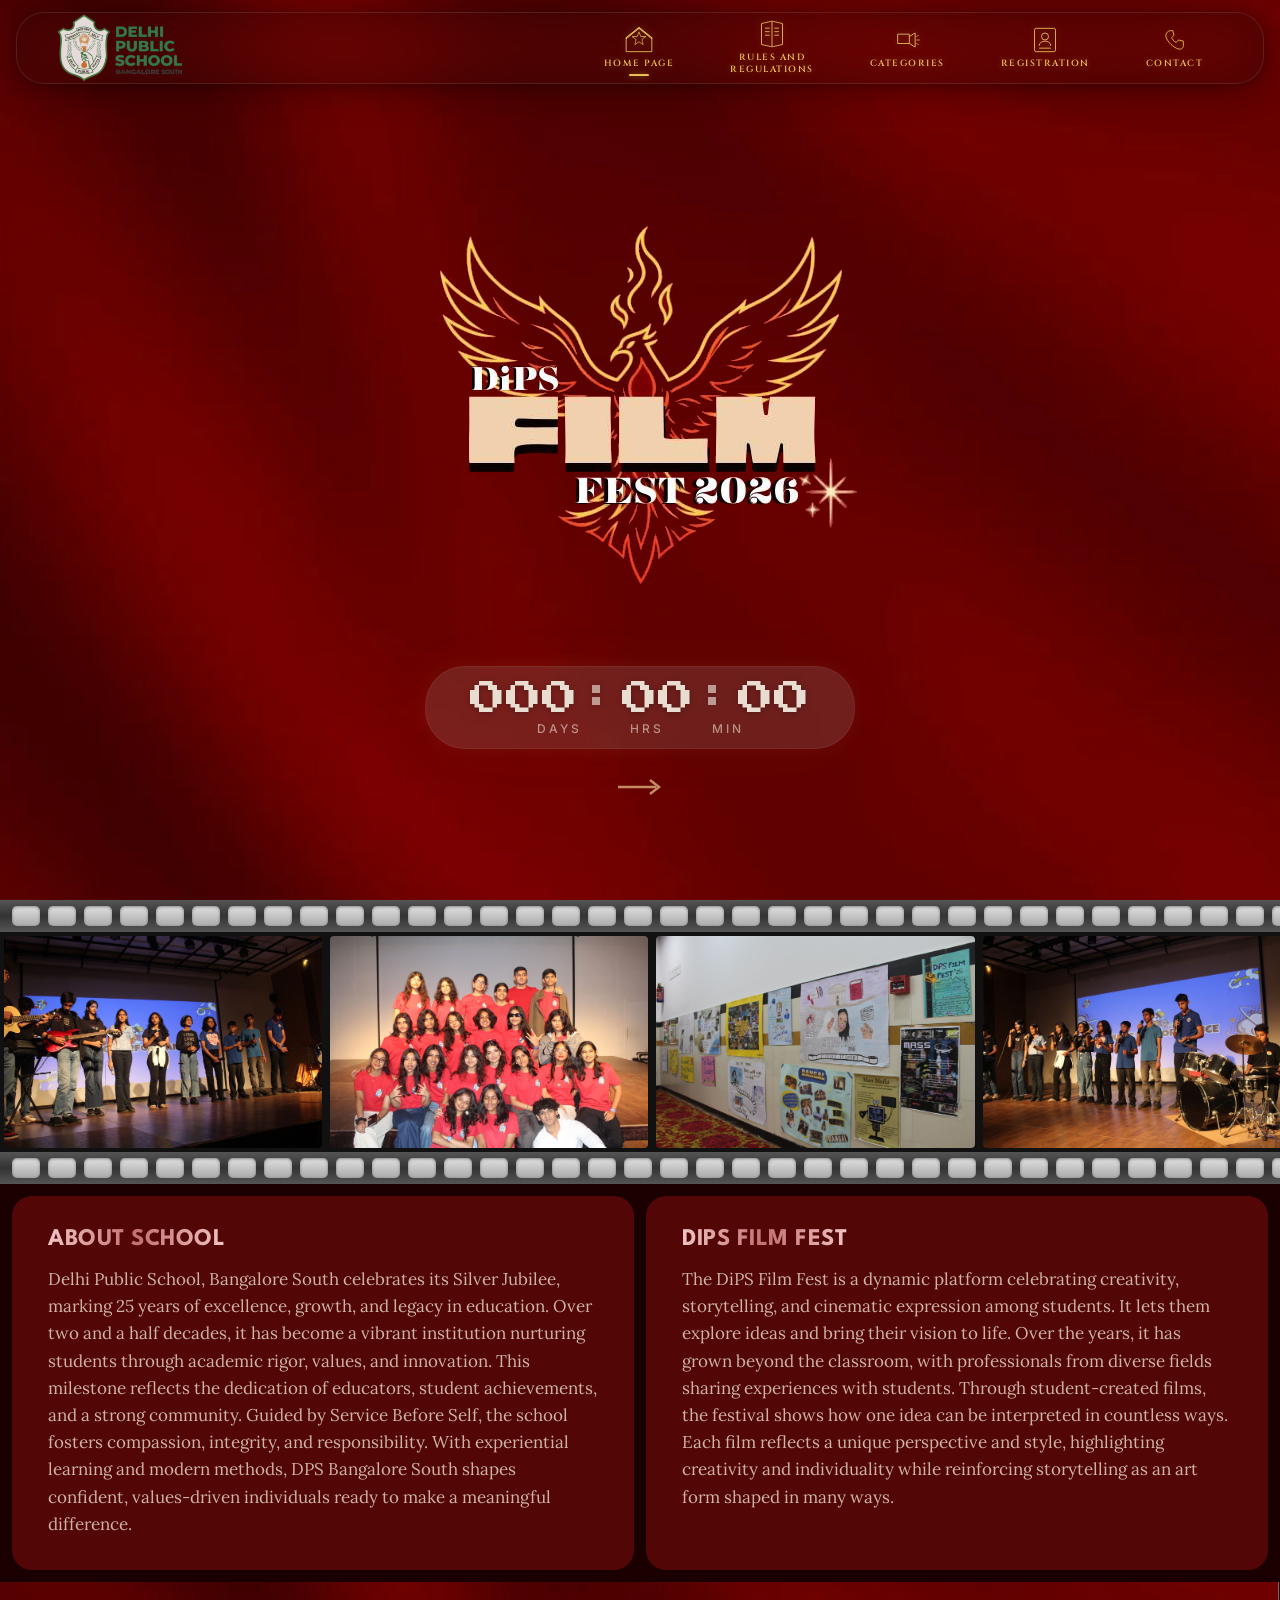
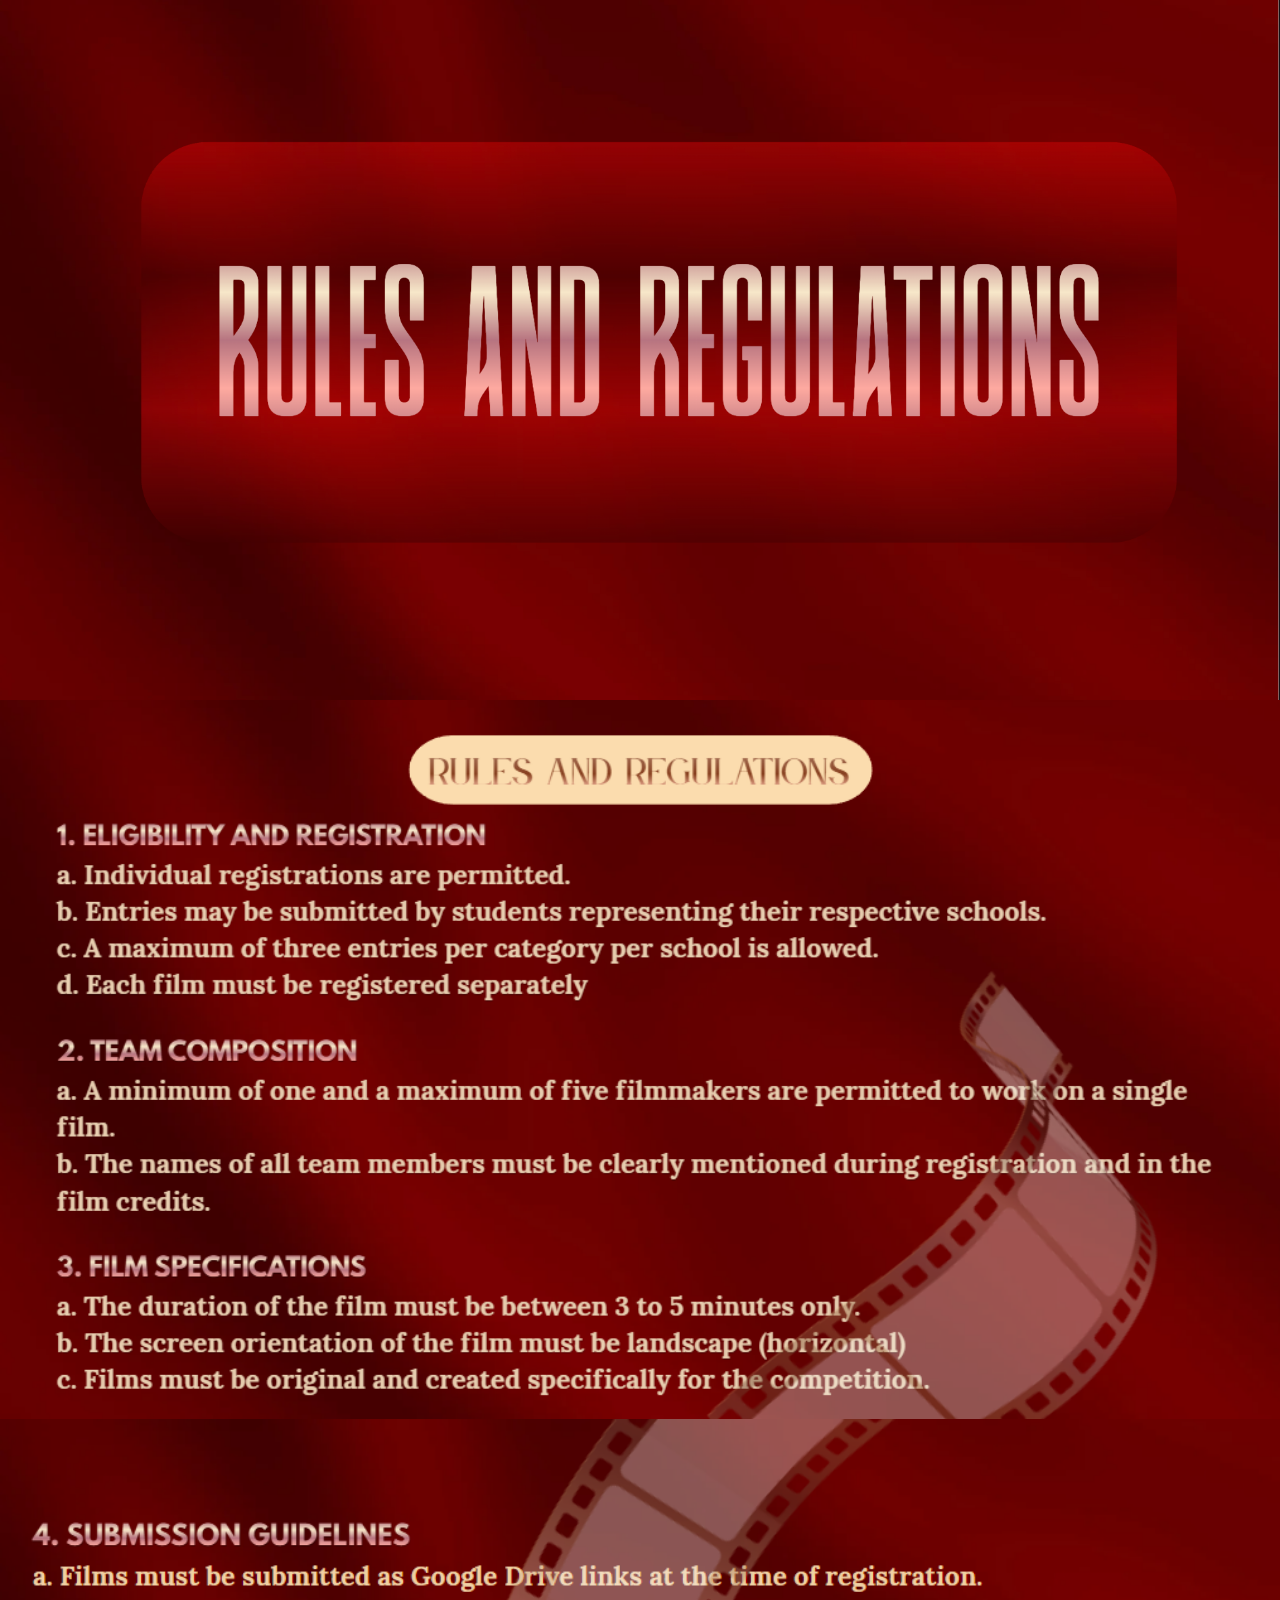
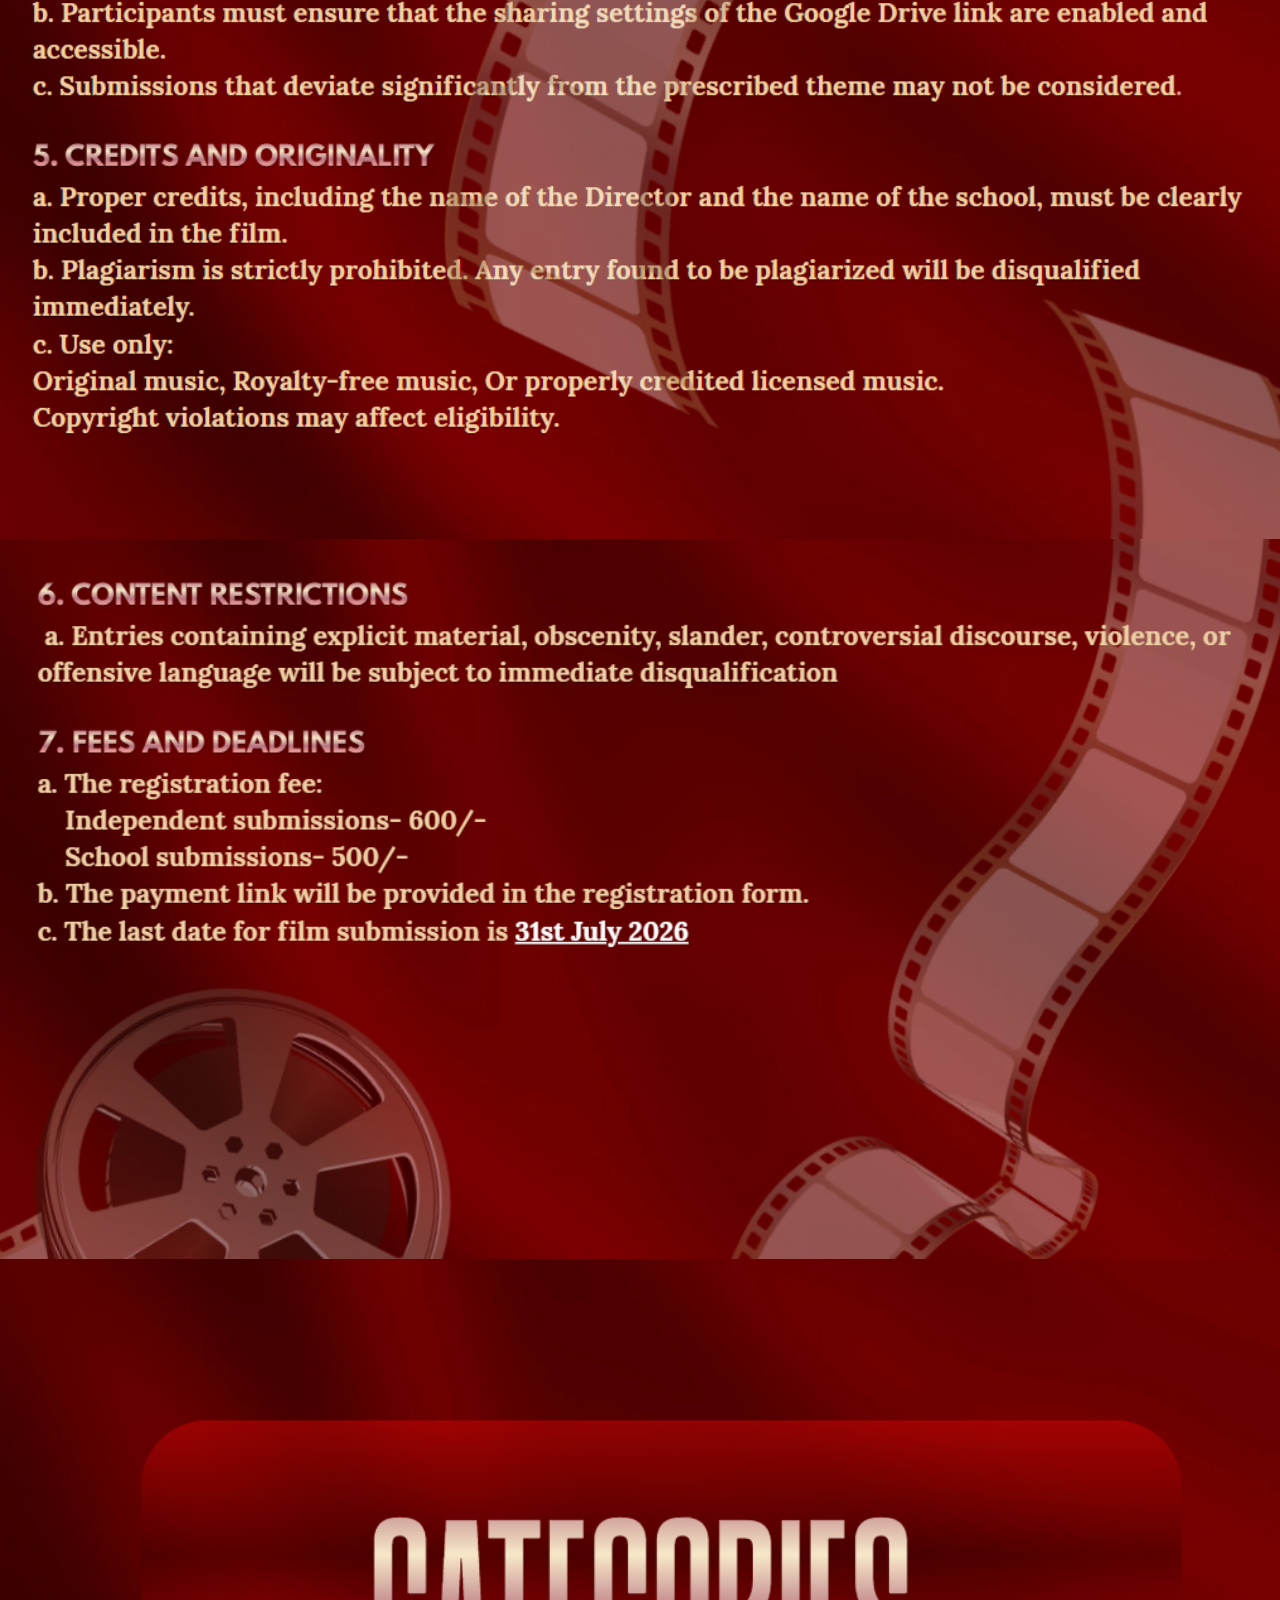
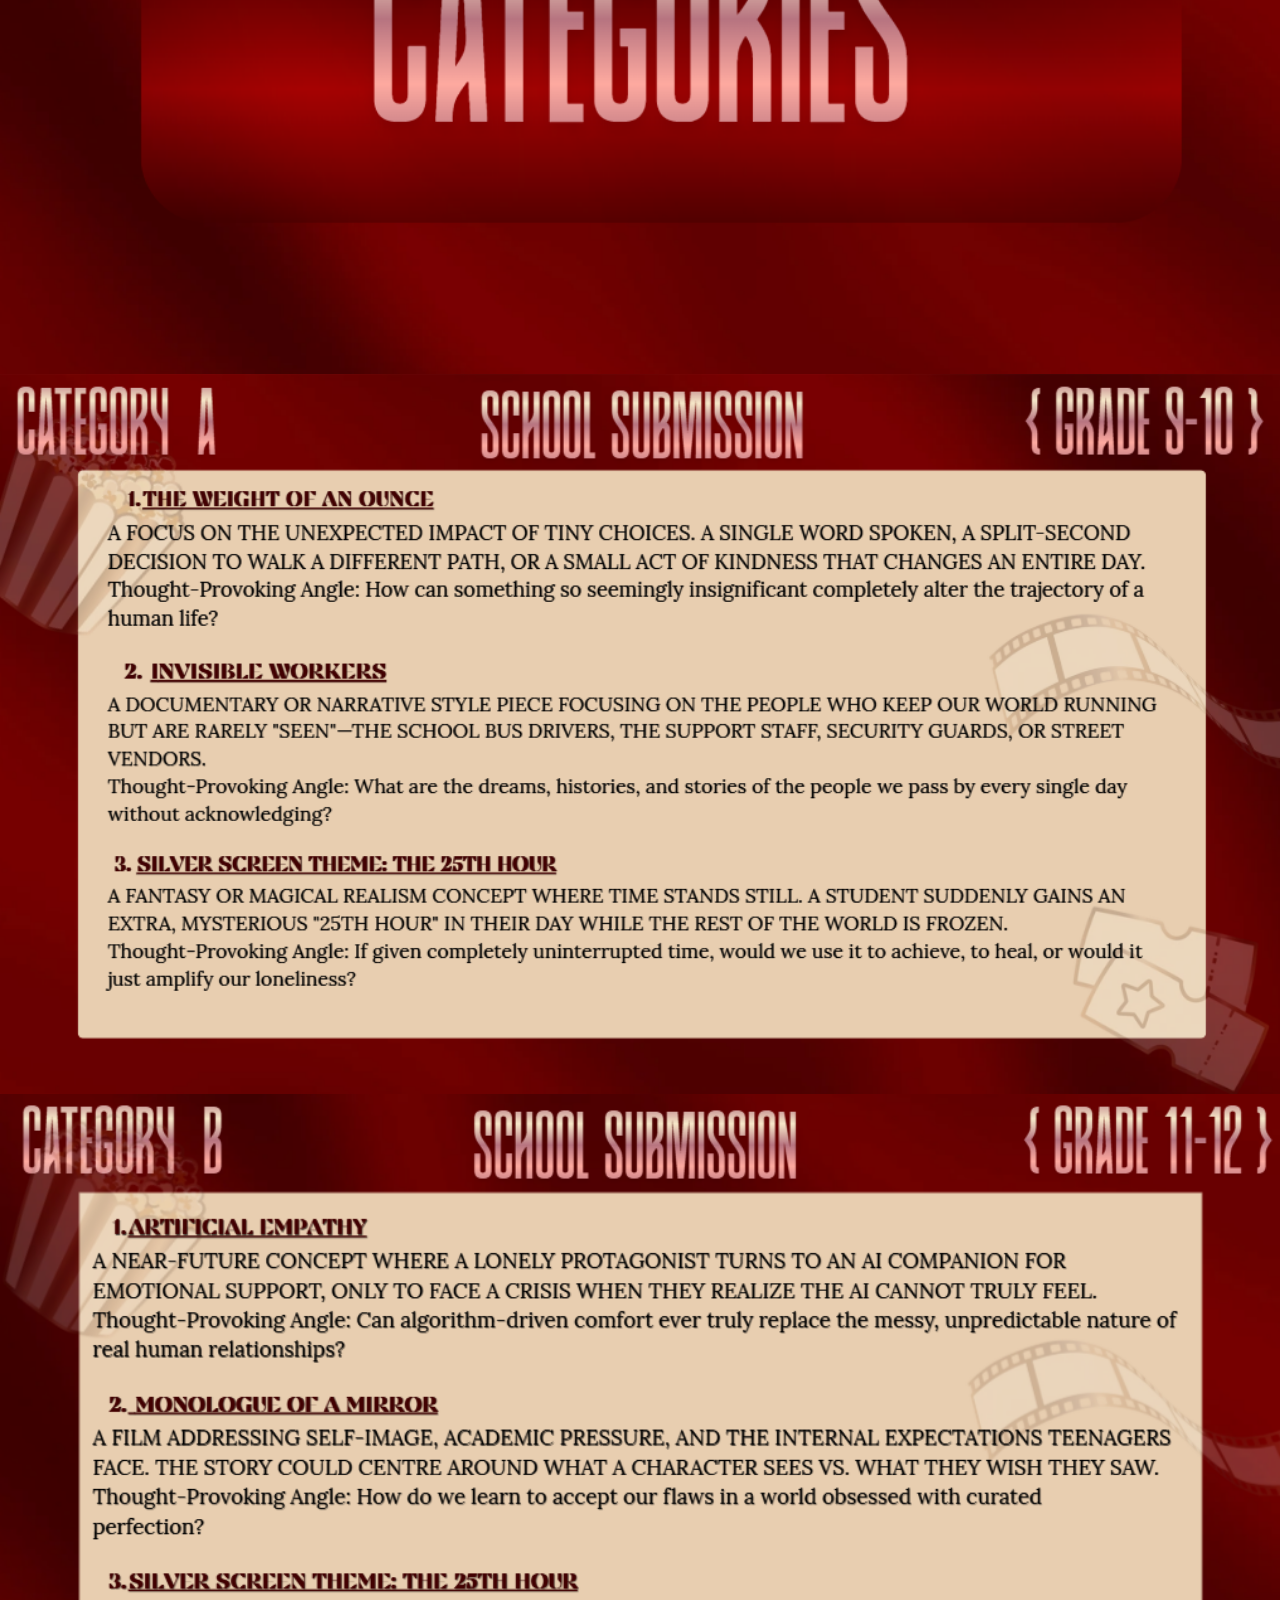
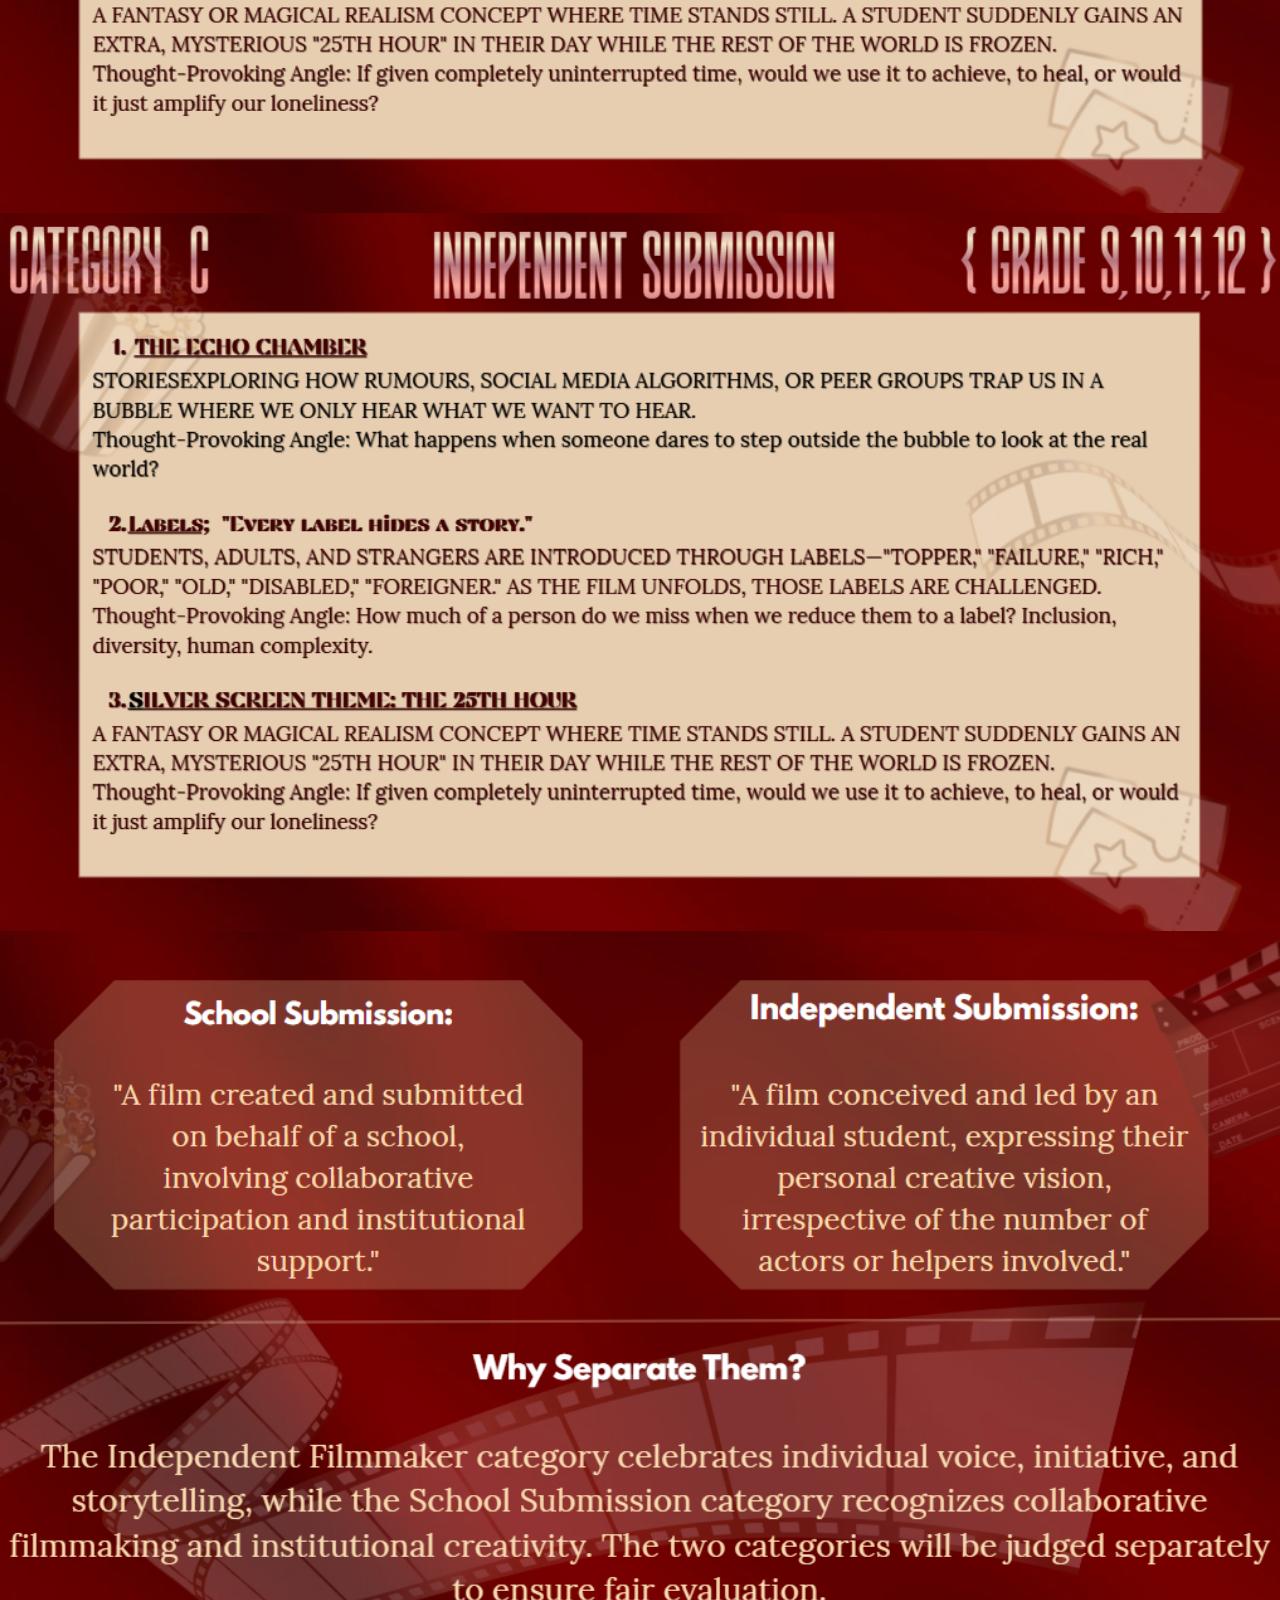
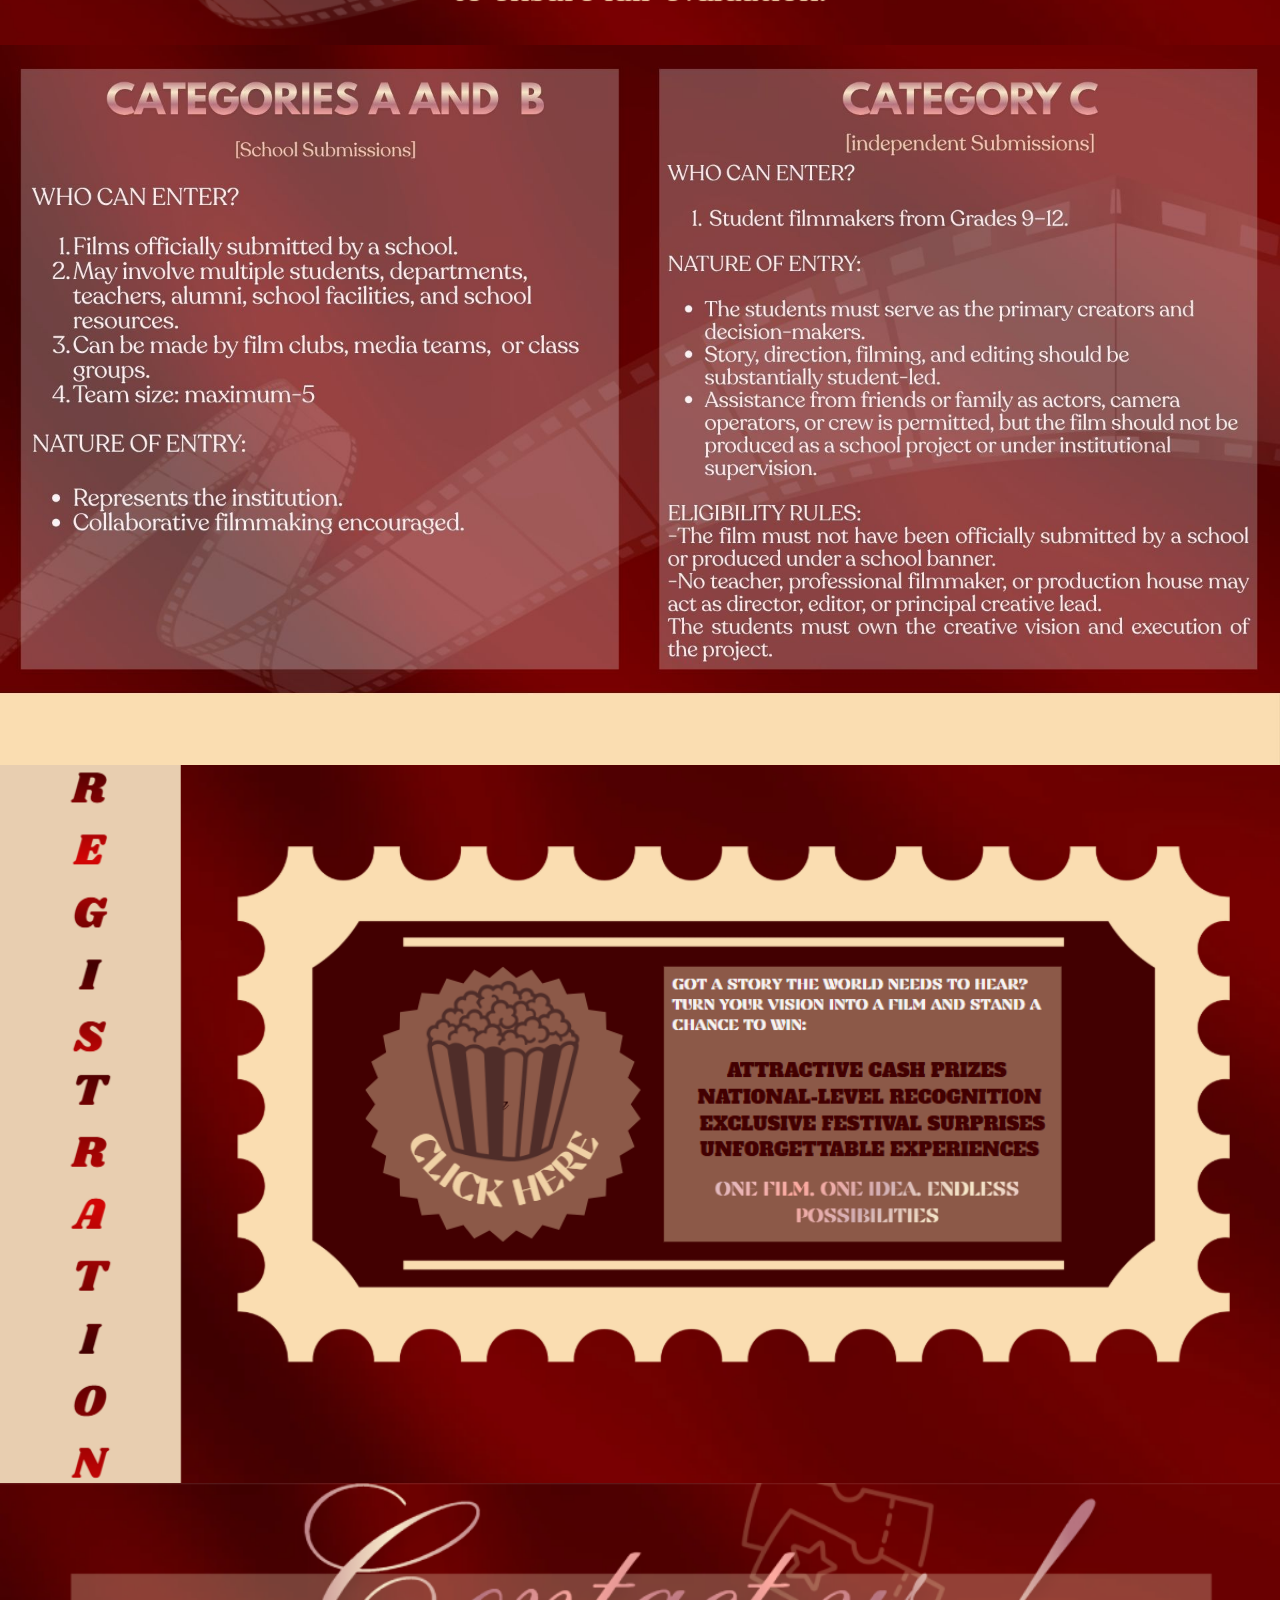
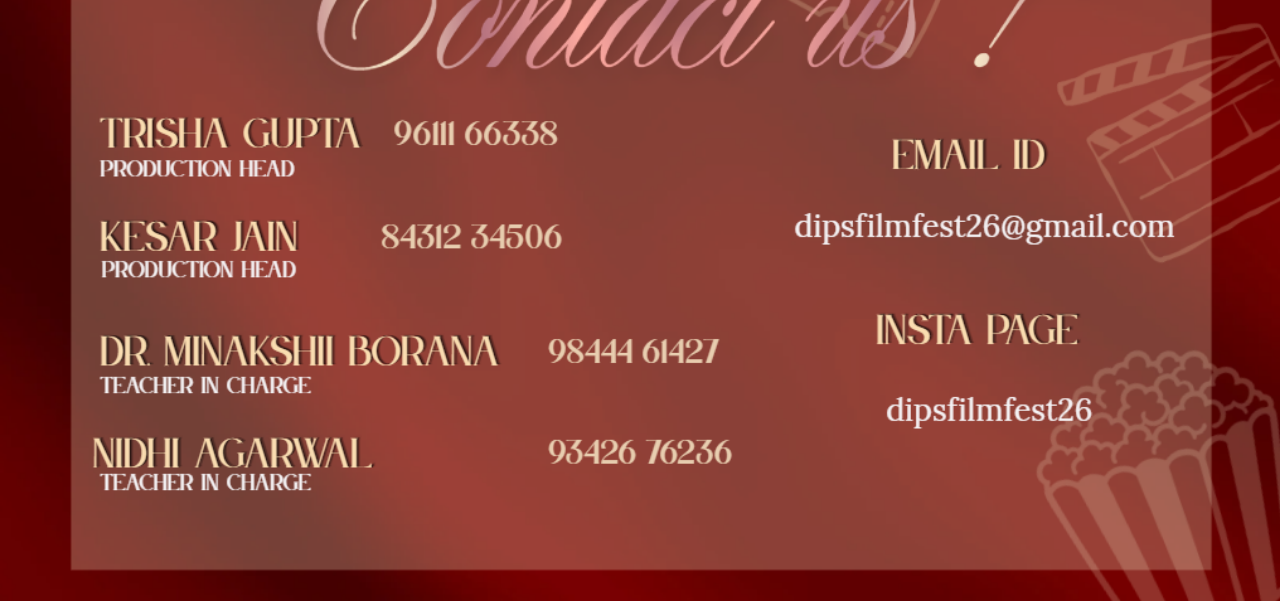
<file: index.html>
<!DOCTYPE html>
<html lang="en">
<head>
    <meta charset="UTF-8">
    <meta name="viewport" content="width=device-width, initial-scale=1.0">
    <title>DiPS Film Fest 2026 | Delhi Public School Bangalore South</title>
    <meta name="description" content="DiPS Film Fest 2026 — The premier inter-school film festival hosted by Delhi Public School Bangalore South. Register now!">
    <link rel="preconnect" href="https://fonts.googleapis.com">
    <link rel="preconnect" href="https://fonts.gstatic.com" crossorigin>
    <link href="https://fonts.googleapis.com/css2?family=Press+Start+2P&family=Inter:wght@300;400;500;600&family=Cinzel:wght@400;600;700;900&family=League+Spartan:wght@400;600;700&family=Lora:wght@400;500&display=swap" rel="stylesheet">
    <link rel="stylesheet" href="style.css?v=2">
</head>
<body>
    <!-- Glass Header -->
    <header class="glass-header" id="glass-header">
        <div class="header-logo" id="header-logo-wrap">
            <a href="#about" class="logo-link" id="logo-link">
                <img src="assets/dps-logo.png" alt="Delhi Public School Bangalore South" class="header-school-logo">
                <span class="logo-tooltip">Click to know more</span>
            </a>
        </div>
        <nav class="header-nav" id="navigation">
            <a href="#hero" class="header-nav-item active" id="nav-home">
                <svg class="header-nav-icon" viewBox="0 0 48 48" fill="none" stroke="currentColor" stroke-width="1.5">
                    <polygon points="24,4 46,20 46,44 2,44 2,20" fill="none"/>
                    <polygon points="24,2 46,20 46,22 24,4 2,22 2,20" fill="none"/>
                    <polygon points="24,10 27,18 36,18 29,23 31,32 24,27 17,32 19,23 12,18 21,18" fill="none" stroke="currentColor" stroke-width="1.2"/>
                </svg>
                <span>HOME PAGE</span>
            </a>
            <a href="#rules" class="header-nav-item" id="nav-rules">
                <svg class="header-nav-icon" viewBox="0 0 48 48" fill="none" stroke="currentColor" stroke-width="1.5">
                    <path d="M6 6 C6 6 24 2 24 2 C24 2 42 6 42 6 L42 42 C42 42 24 46 24 46 C24 46 6 42 6 42Z"/>
                    <line x1="24" y1="2" x2="24" y2="46"/>
                    <line x1="12" y1="14" x2="20" y2="14"/>
                    <line x1="12" y1="20" x2="20" y2="20"/>
                    <line x1="12" y1="26" x2="20" y2="26"/>
                    <line x1="28" y1="14" x2="36" y2="14"/>
                    <line x1="28" y1="20" x2="36" y2="20"/>
                    <line x1="28" y1="26" x2="36" y2="26"/>
                </svg>
                <span>RULES AND<br>REGULATIONS</span>
            </a>
            <a href="#categories" class="header-nav-item" id="nav-categories">
                <svg class="header-nav-icon" viewBox="0 0 48 48" fill="none" stroke="currentColor" stroke-width="1.5">
                    <path d="M8 30 L8 14 L28 14 L28 30Z"/>
                    <path d="M28 18 L38 12 L38 36 L28 30"/>
                    <line x1="40" y1="18" x2="44" y2="16" stroke-width="1.2"/>
                    <line x1="40" y1="24" x2="46" y2="24" stroke-width="1.2"/>
                    <line x1="40" y1="30" x2="44" y2="32" stroke-width="1.2"/>
                </svg>
                <span>CATEGORIES</span>
            </a>
            <a href="#registration" class="header-nav-item" id="nav-registration">
                <svg class="header-nav-icon" viewBox="0 0 48 48" fill="none" stroke="currentColor" stroke-width="1.5">
                    <rect x="6" y="4" width="36" height="40" rx="3"/>
                    <circle cx="24" cy="18" r="6"/>
                    <path d="M14 34 C14 28 20 26 24 26 C28 26 34 28 34 34"/>
                    <line x1="14" y1="38" x2="34" y2="38"/>
                </svg>
                <span>REGISTRATION</span>
            </a>
            <a href="#contact" class="header-nav-item" id="nav-contact">
                <svg class="header-nav-icon" viewBox="0 0 48 48" fill="none" stroke="currentColor" stroke-width="1.5">
                    <path d="M18 8 L22 8 L24 16 L20 20 C20 20 24 28 28 28 L32 24 L40 26 L40 34 C40 38 36 42 28 38 C20 34 10 24 10 16 C10 12 14 8 18 8Z"/>
                </svg>
                <span>CONTACT</span>
            </a>
        </nav>
    </header>

    <!-- Hero Section -->
    <section id="hero" class="hero">
        <div class="hero-bg-glow"></div>

        <!-- Central Logo & Title -->
        <div class="hero-center" id="hero-center">
            <img src="assets/phoenix-logo-transparent.png" alt="DiPS Film Fest 2026 Phoenix Logo" class="phoenix-logo">
        </div>

        <!-- Countdown Timer -->
        <div class="countdown-container" id="countdown">
            <div class="countdown-box">
                <div class="countdown-digits">
                    <span id="countdown-days">000</span>
                    <span class="countdown-separator">:</span>
                    <span id="countdown-hours">00</span>
                    <span class="countdown-separator">:</span>
                    <span id="countdown-minutes">00</span>
                </div>
                <div class="countdown-labels">
                    <span>DAYS</span>
                    <span>HRS</span>
                    <span>MIN</span>
                </div>
            </div>
        </div>

        <!-- Arrow Button -->
        <a href="rules.html" class="arrow-button" id="arrow-button" aria-label="Go to Rules and Regulations">
            <svg width="48" height="20" viewBox="0 0 48 20" fill="none">
                <line x1="2" y1="10" x2="40" y2="10" stroke="#d4a574" stroke-width="2.5"/>
                <polyline points="34,3 43,10 34,17" stroke="#d4a574" stroke-width="2.5" fill="none" stroke-linejoin="miter"/>
            </svg>
        </a>
    </section>

    <!-- About Section -->
    <section id="about" class="about-section">
        <!-- Film Strip Carousel -->
        <div class="filmstrip">
            <div class="filmstrip-holes top">
                <span></span><span></span><span></span><span></span><span></span><span></span><span></span><span></span><span></span><span></span><span></span><span></span><span></span><span></span><span></span><span></span><span></span><span></span><span></span><span></span><span></span><span></span><span></span><span></span><span></span><span></span><span></span><span></span><span></span><span></span><span></span><span></span><span></span><span></span><span></span><span></span><span></span><span></span><span></span><span></span>
            </div>
            <div class="carousel-wrapper">
                <div class="carousel-track-container">
                    <div class="carousel-track" id="carousel-track">
                        <div class="carousel-slide"><img src="assets/photo1.jpeg" alt="Photo 1"></div>
                        <div class="carousel-slide"><img src="assets/photo2.jpeg" alt="Photo 2"></div>
                        <div class="carousel-slide"><img src="assets/photo3.jpeg" alt="Photo 3"></div>
                        <div class="carousel-slide"><img src="assets/photo4.jpeg" alt="Photo 4"></div>
                        <div class="carousel-slide"><img src="assets/photo5.jpeg" alt="Photo 5"></div>
                        <div class="carousel-slide"><img src="assets/photo6.jpeg" alt="Photo 6"></div>
                        <div class="carousel-slide"><img src="assets/photo7.jpeg" alt="Photo 7"></div>
                        <div class="carousel-slide"><img src="assets/photo1.jpeg" alt="Photo 1"></div>
                        <div class="carousel-slide"><img src="assets/photo2.jpeg" alt="Photo 2"></div>
                        <div class="carousel-slide"><img src="assets/photo3.jpeg" alt="Photo 3"></div>
                        <div class="carousel-slide"><img src="assets/photo4.jpeg" alt="Photo 4"></div>
                        <div class="carousel-slide"><img src="assets/photo5.jpeg" alt="Photo 5"></div>
                        <div class="carousel-slide"><img src="assets/photo6.jpeg" alt="Photo 6"></div>
                        <div class="carousel-slide"><img src="assets/photo7.jpeg" alt="Photo 7"></div>
                        <div class="carousel-slide"><img src="assets/photo8.jpeg" alt="Photo 8"></div>
                        <div class="carousel-slide"><img src="assets/photo9.jpeg" alt="Photo 9"></div>
                        <div class="carousel-slide"><img src="assets/photo10.jpeg" alt="Photo 10"></div>
                        <div class="carousel-slide"><img src="assets/photo11.jpeg" alt="Photo 11"></div>
                    </div>
               </div>
            </div>
            <div class="filmstrip-holes bottom">
                <span></span><span></span><span></span><span></span><span></span><span></span><span></span><span></span><span></span><span></span><span></span><span></span><span></span><span></span><span></span><span></span><span></span><span></span><span></span><span></span><span></span><span></span><span></span><span></span><span></span><span></span><span></span><span></span><span></span><span></span><span></span><span></span><span></span><span></span><span></span><span></span><span></span><span></span><span></span><span></span>
            </div>
        </div>

        <!-- Info Cards -->
        <div class="about-cards">
            <div class="about-card">
                <h2 class="about-card-title">ABOUT SCHOOL</h2>
                <p>Delhi Public School, Bangalore South celebrates its Silver Jubilee, marking 25 years of excellence, growth, and legacy in education. Over two and a half decades, it has become a vibrant institution nurturing students through academic rigor, values, and innovation. This milestone reflects the dedication of educators, student achievements, and a strong community. Guided by Service Before Self, the school fosters compassion, integrity, and responsibility. With experiential learning and modern methods, DPS Bangalore South shapes confident, values-driven individuals ready to make a meaningful difference.</p>
            </div>
            <div class="about-card">
                <h2 class="about-card-title">DIPS FILM FEST</h2>
                <p>The DiPS Film Fest is a dynamic platform celebrating creativity, storytelling, and cinematic expression among students. It lets them explore ideas and bring their vision to life. Over the years, it has grown beyond the classroom, with professionals from diverse fields sharing experiences with students. Through student-created films, the festival shows how one idea can be interpreted in countless ways. Each film reflects a unique perspective and style, highlighting creativity and individuality while reinforcing storytelling as an art form shaped in many ways.</p>
            </div>
        </div>
    </section>
    
<section id="rules">
    <img src="assets/Rules And Regulations opening page.png"
         alt="Rules and Regulations opening page"
         style="width:100%; display:block;">

    <img src="assets/Rule 1.png"
         alt="Rules 1"
         style="width:100%; display:block;">
    <img src="assets/Rule 2.png"
         alt="Rules 2"
         style="width:100%; display:block;">
    <img src="assets/Rule 3.png"
         alt="Rules 3"
         style="width:100%; display:block;">

</section>

    <section id="categories">
    <img src="assets/Category main.png" alt="Category B" style="width:100%; display:block;">
    <img src="assets/Category A.png" alt="Category A" style="width:100%; display:block;">
    <img src="assets/Category B.png" alt="Category B" style="width:100%; display:block;">
    <img src="assets/Category C.png" alt="Category B" style="width:100%; display:block;">
    <img src="assets/Random shit.png" alt="Category B" style="width:100%; display:block;">
    <img src="assets/CAT AB.png" alt="Category B" style="width:100%; display:block;">

</section>

    <section id="registration">
    <a href="https://tinyurl.com/mprn9r7x" target="_blank" rel="noopener noreferrer" style="display:block;">
        <img src="assets/yoyo.png" alt="Registration - Click here to register" style="width:100%; display:block; cursor:pointer;">
    </a>
</section>

<section id="contact" style="position:relative; display:block;">
    <img src="assets/Contact.png" alt="Contact" style="width:100%; display:block;">
    <a href="https://www.instagram.com/dipsfilmfest2026?utm_source=ig_web_button_share_sheet&igsh=ZDNlZDc0MzIxNw==" 
       target="_blank" 
       rel="noopener noreferrer" 
       aria-label="Visit dipsfilmfest26 on Instagram"
       style="position:absolute; left:68.5%; top:71.5%; width:20.5%; height:7%; cursor:pointer; z-index:2;"></a>
</section>



   <script src="script.js"></script>

</body>
</html>
</file>
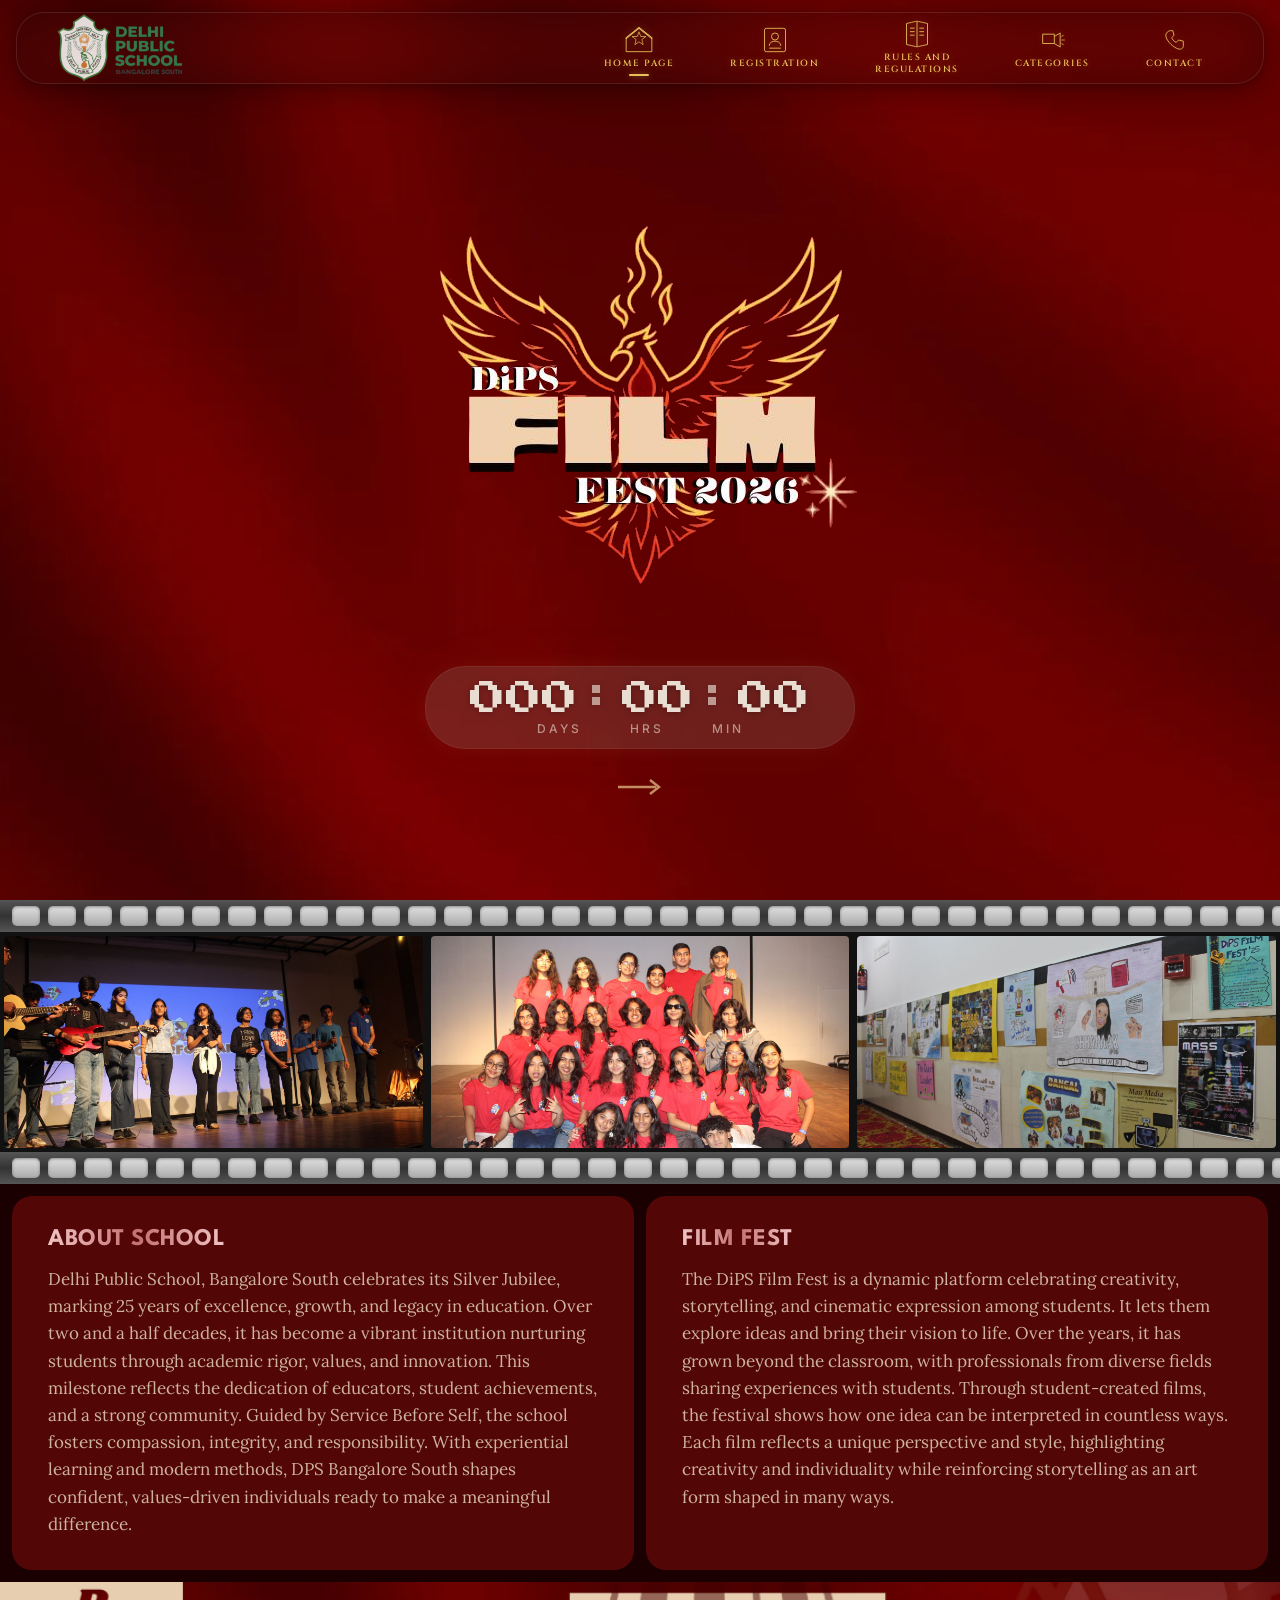
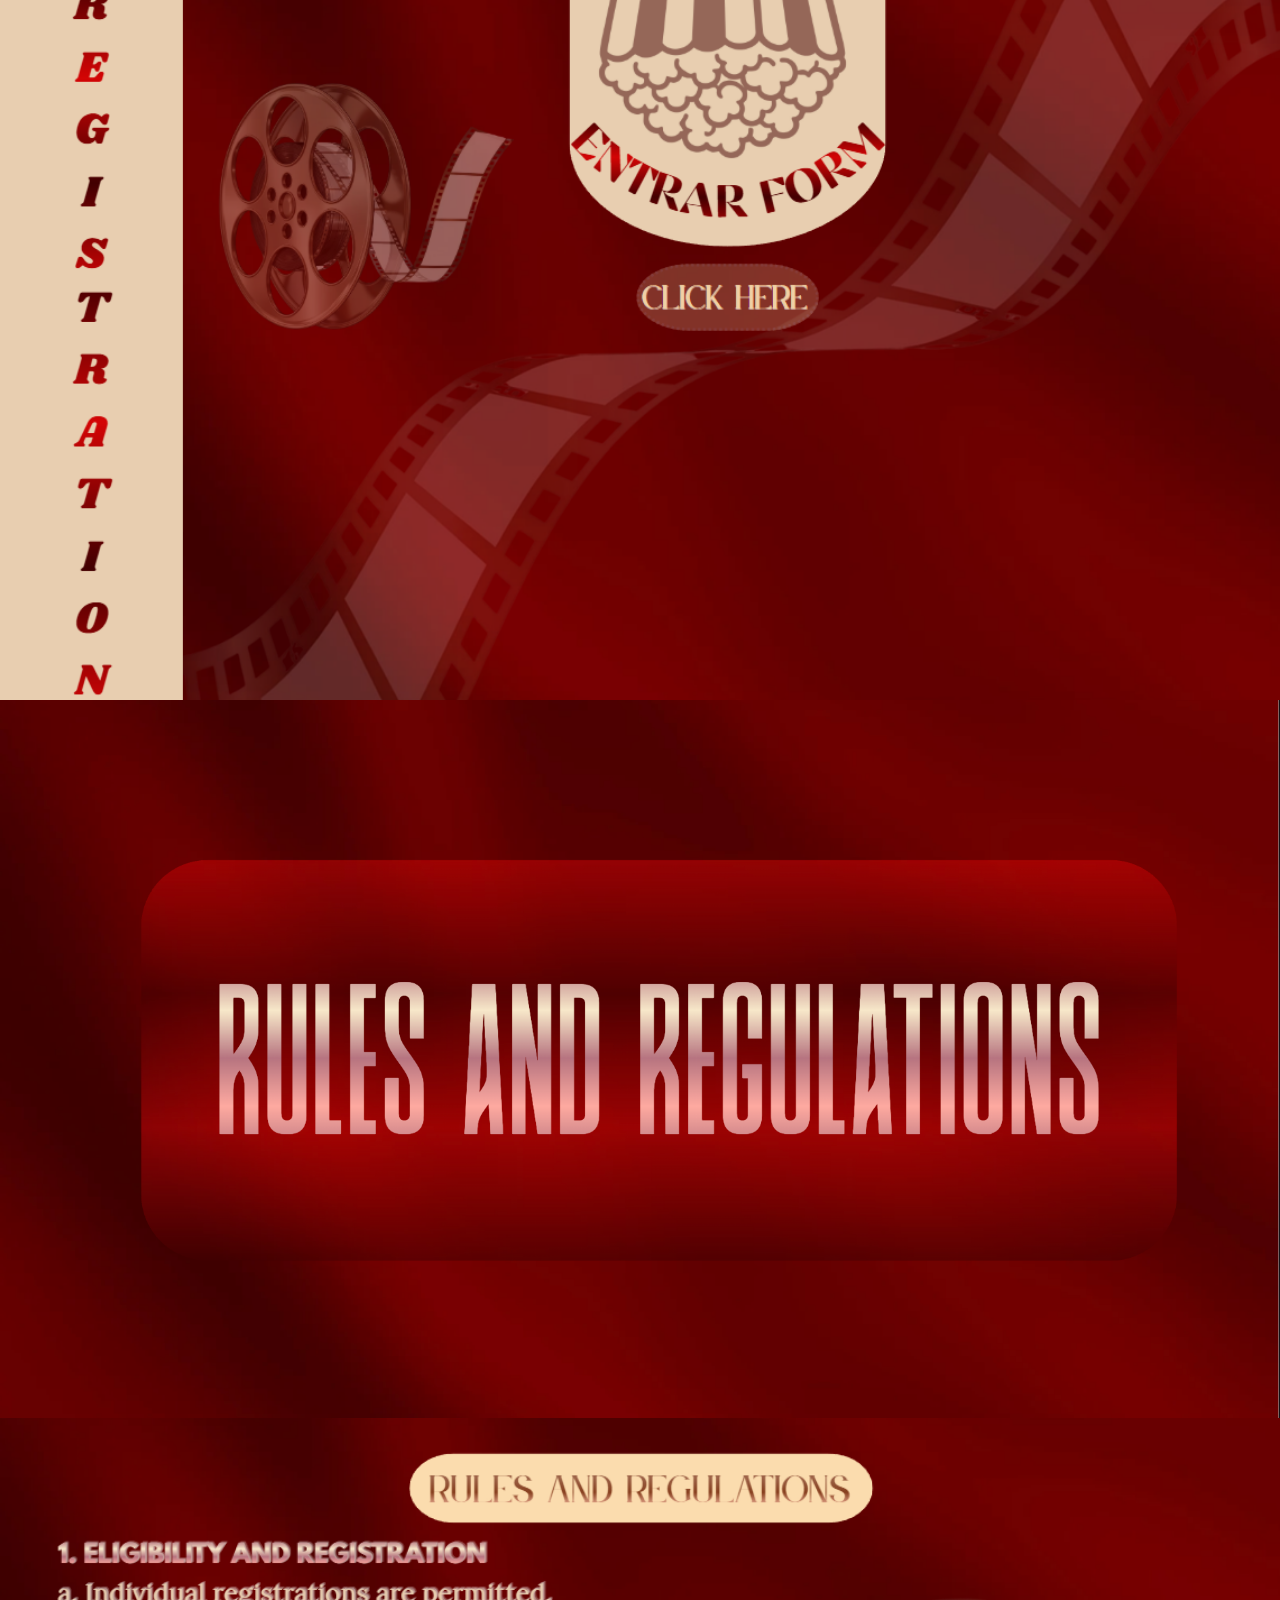
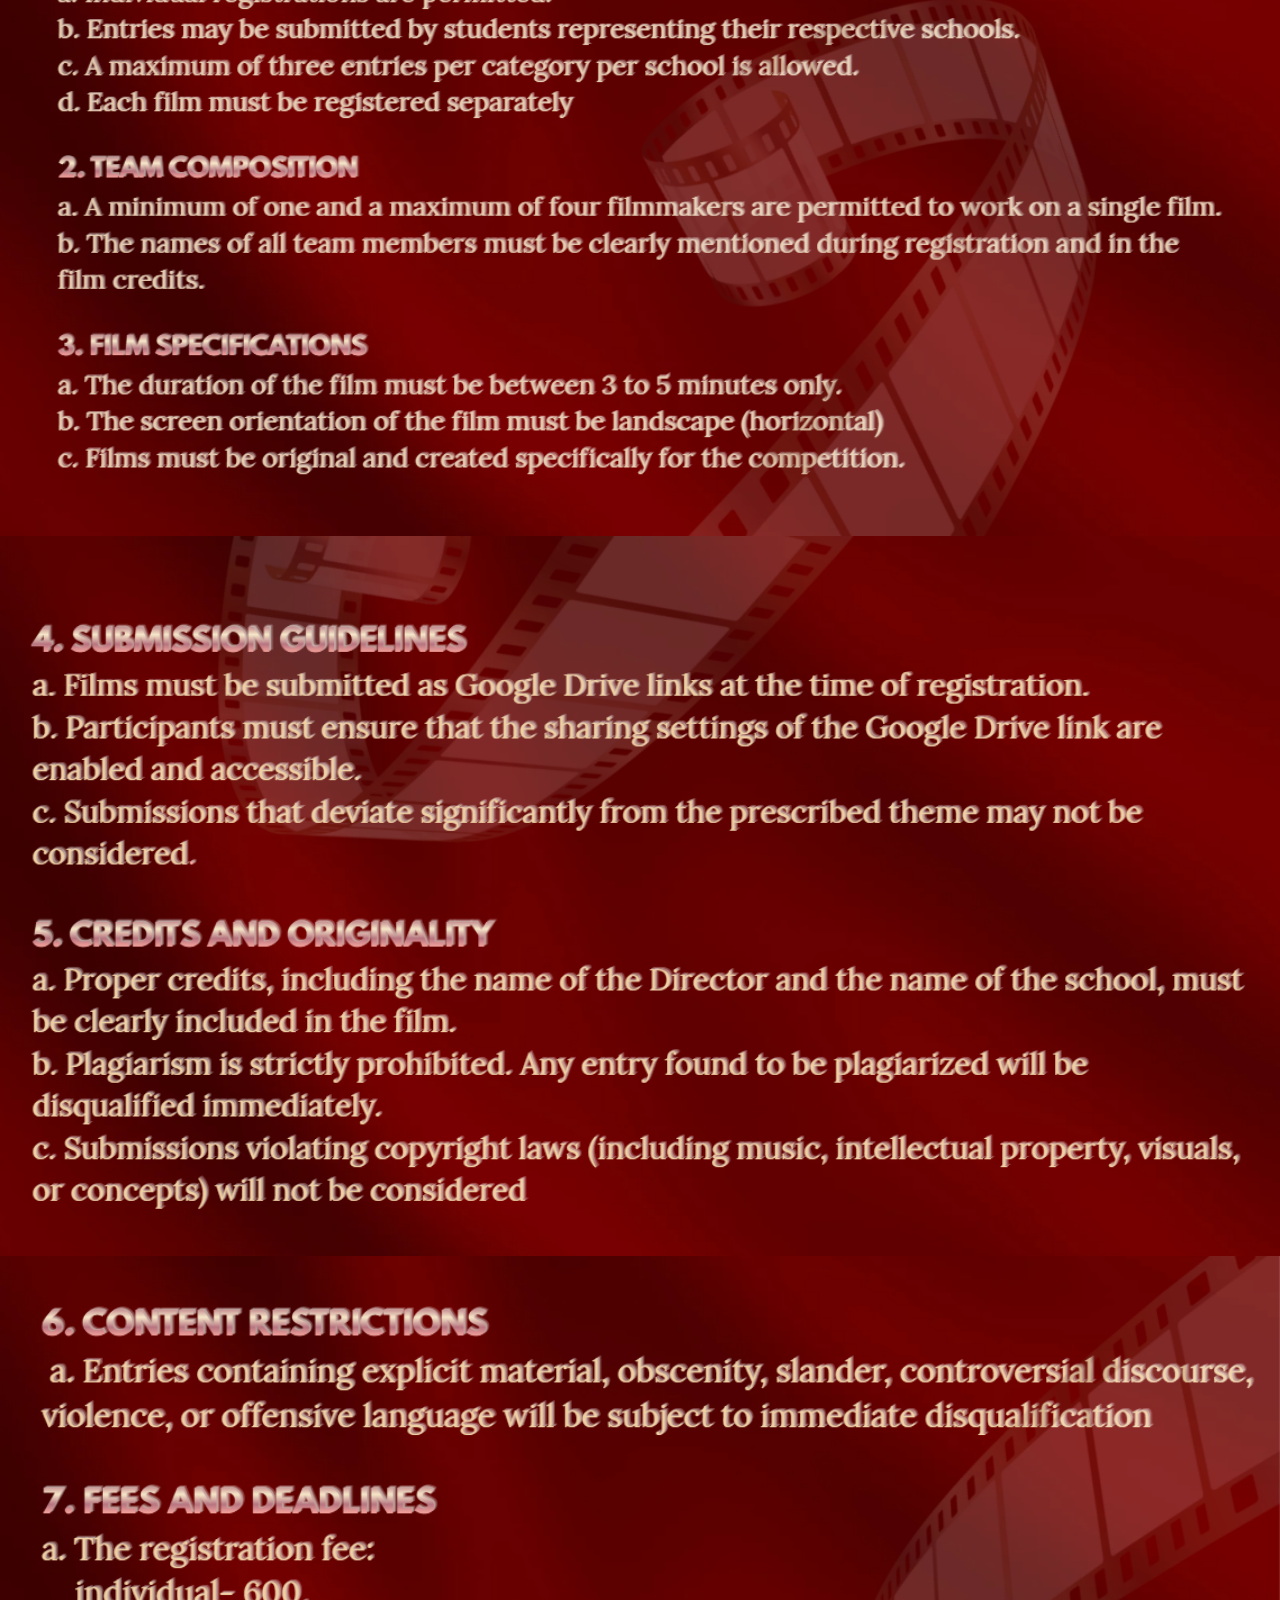
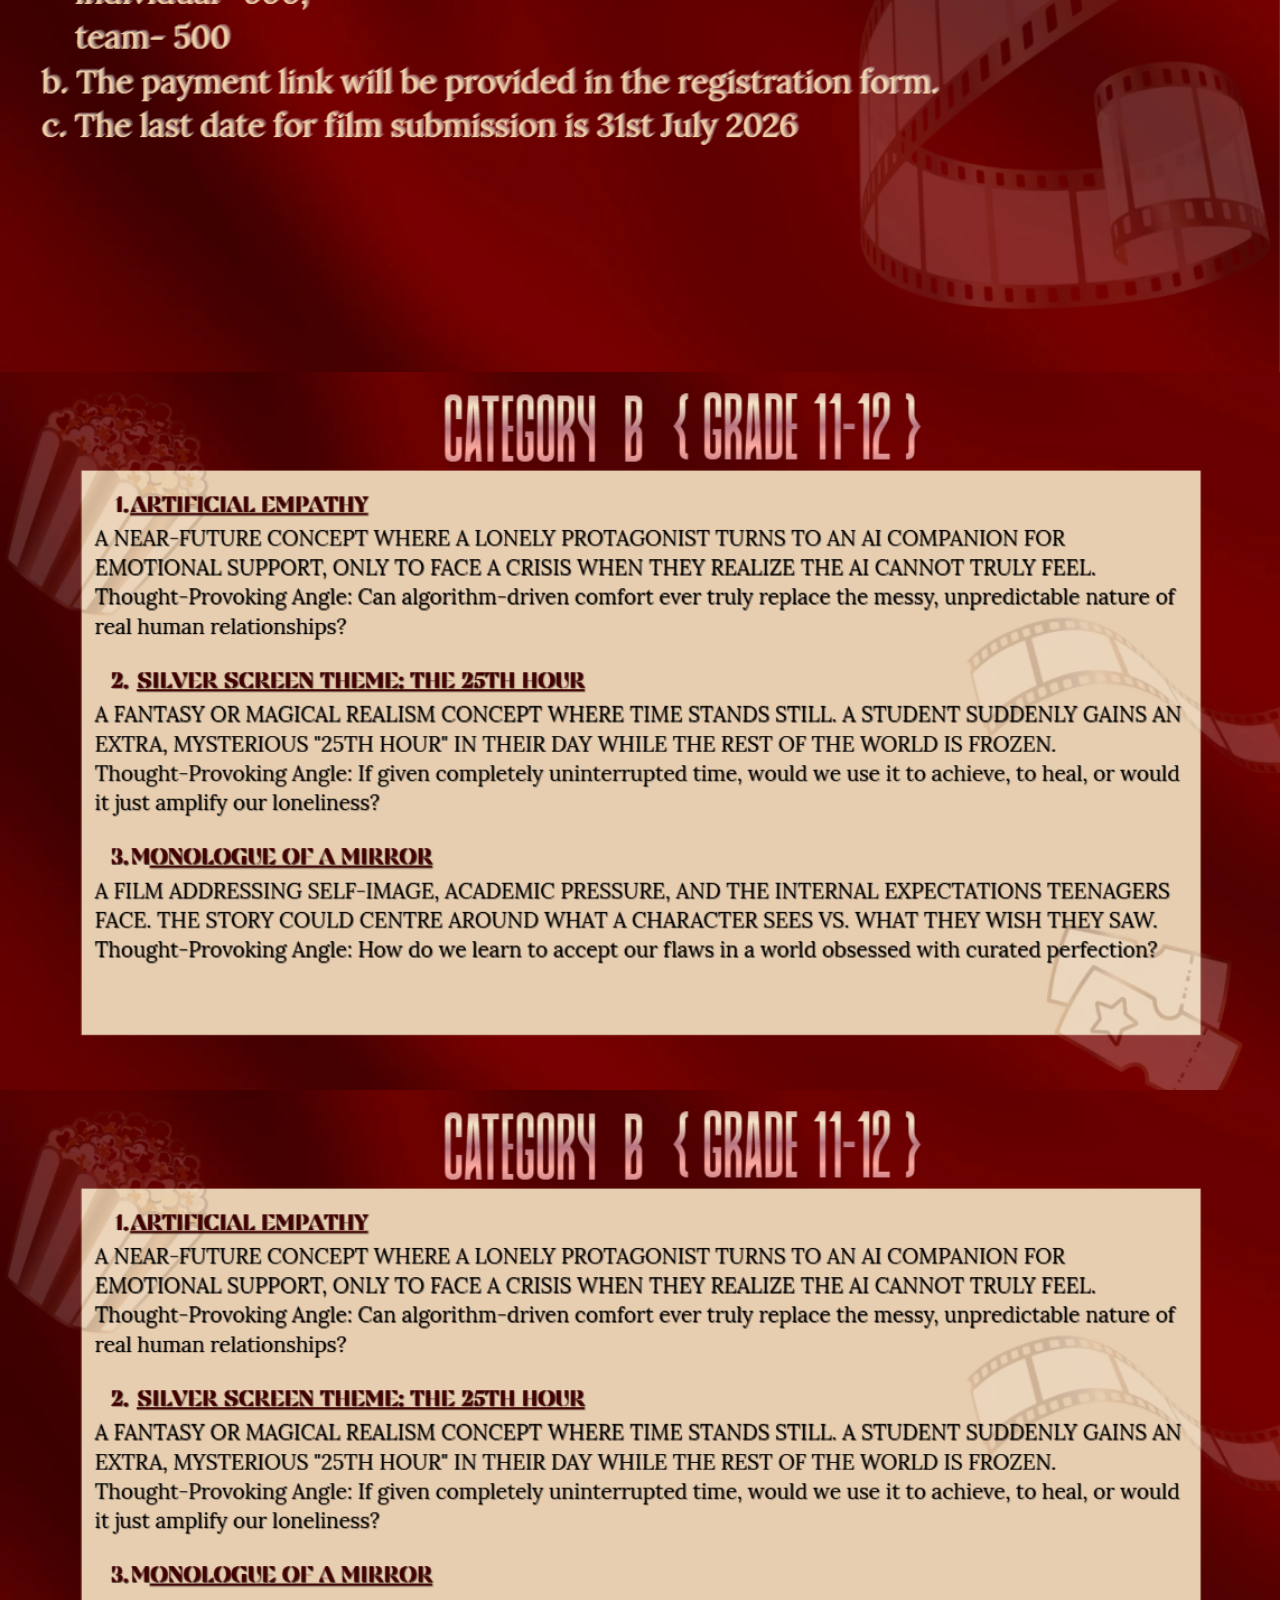
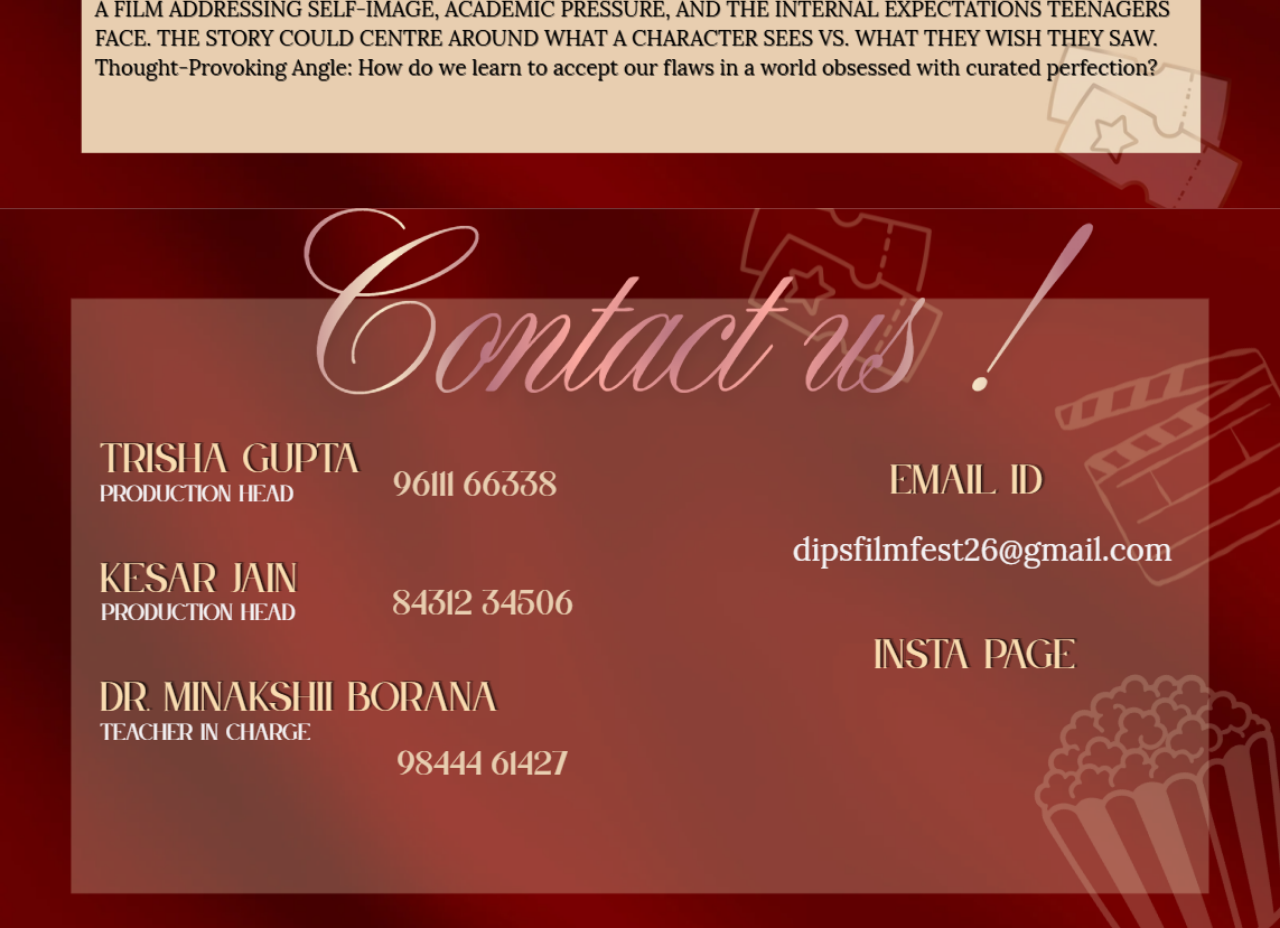
<file: filmfest/index.html>
<!DOCTYPE html>
<html lang="en">
<head>
    <meta charset="UTF-8">
    <meta name="viewport" content="width=device-width, initial-scale=1.0">
    <title>DiPS Film Fest 2026 | Delhi Public School Bangalore South</title>
    <meta name="description" content="DiPS Film Fest 2026 — The premier inter-school film festival hosted by Delhi Public School Bangalore South. Register now!">
    <link rel="preconnect" href="https://fonts.googleapis.com">
    <link rel="preconnect" href="https://fonts.gstatic.com" crossorigin>
    <link href="https://fonts.googleapis.com/css2?family=Press+Start+2P&family=Inter:wght@300;400;500;600&family=Cinzel:wght@400;600;700;900&family=League+Spartan:wght@400;600;700&family=Lora:wght@400;500&display=swap" rel="stylesheet">
    <link rel="stylesheet" href="style.css?v=2">
</head>
<body>
    <!-- Glass Header -->
    <header class="glass-header" id="glass-header">
        <div class="header-logo" id="header-logo-wrap">
            <a href="#about" class="logo-link" id="logo-link">
                <img src="assets/dps-logo.png" alt="Delhi Public School Bangalore South" class="header-school-logo">
                <span class="logo-tooltip">Click to know more</span>
            </a>
        </div>
        <nav class="header-nav" id="navigation">
            <a href="#hero" class="header-nav-item active" id="nav-home">
                <svg class="header-nav-icon" viewBox="0 0 48 48" fill="none" stroke="currentColor" stroke-width="1.5">
                    <polygon points="24,4 46,20 46,44 2,44 2,20" fill="none"/>
                    <polygon points="24,2 46,20 46,22 24,4 2,22 2,20" fill="none"/>
                    <polygon points="24,10 27,18 36,18 29,23 31,32 24,27 17,32 19,23 12,18 21,18" fill="none" stroke="currentColor" stroke-width="1.2"/>
                </svg>
                <span>HOME PAGE</span>
            </a>
            <a href="#registration" class="header-nav-item" id="nav-registration">
                <svg class="header-nav-icon" viewBox="0 0 48 48" fill="none" stroke="currentColor" stroke-width="1.5">
                    <rect x="6" y="4" width="36" height="40" rx="3"/>
                    <circle cx="24" cy="18" r="6"/>
                    <path d="M14 34 C14 28 20 26 24 26 C28 26 34 28 34 34"/>
                    <line x1="14" y1="38" x2="34" y2="38"/>
                </svg>
                <span>REGISTRATION</span>
            </a>
            <a href="#rules" class="header-nav-item" id="nav-rules">
                <svg class="header-nav-icon" viewBox="0 0 48 48" fill="none" stroke="currentColor" stroke-width="1.5">
                    <path d="M6 6 C6 6 24 2 24 2 C24 2 42 6 42 6 L42 42 C42 42 24 46 24 46 C24 46 6 42 6 42Z"/>
                    <line x1="24" y1="2" x2="24" y2="46"/>
                    <line x1="12" y1="14" x2="20" y2="14"/>
                    <line x1="12" y1="20" x2="20" y2="20"/>
                    <line x1="12" y1="26" x2="20" y2="26"/>
                    <line x1="28" y1="14" x2="36" y2="14"/>
                    <line x1="28" y1="20" x2="36" y2="20"/>
                    <line x1="28" y1="26" x2="36" y2="26"/>
                </svg>
                <span>RULES AND<br>REGULATIONS</span>
            </a>
            <a href="#categories" class="header-nav-item" id="nav-categories">
                <svg class="header-nav-icon" viewBox="0 0 48 48" fill="none" stroke="currentColor" stroke-width="1.5">
                    <path d="M8 30 L8 14 L28 14 L28 30Z"/>
                    <path d="M28 18 L38 12 L38 36 L28 30"/>
                    <line x1="40" y1="18" x2="44" y2="16" stroke-width="1.2"/>
                    <line x1="40" y1="24" x2="46" y2="24" stroke-width="1.2"/>
                    <line x1="40" y1="30" x2="44" y2="32" stroke-width="1.2"/>
                </svg>
                <span>CATEGORIES</span>
            </a>
            <a href="#contact" class="header-nav-item" id="nav-contact">
                <svg class="header-nav-icon" viewBox="0 0 48 48" fill="none" stroke="currentColor" stroke-width="1.5">
                    <path d="M18 8 L22 8 L24 16 L20 20 C20 20 24 28 28 28 L32 24 L40 26 L40 34 C40 38 36 42 28 38 C20 34 10 24 10 16 C10 12 14 8 18 8Z"/>
                </svg>
                <span>CONTACT</span>
            </a>
        </nav>
    </header>

    <!-- Hero Section -->
    <section id="hero" class="hero">
        <div class="hero-bg-glow"></div>

        <!-- Central Logo & Title -->
        <div class="hero-center" id="hero-center">
            <img src="assets/phoenix-logo-transparent.png" alt="DiPS Film Fest 2026 Phoenix Logo" class="phoenix-logo">
        </div>

        <!-- Countdown Timer -->
        <div class="countdown-container" id="countdown">
            <div class="countdown-box">
                <div class="countdown-digits">
                    <span id="countdown-days">000</span>
                    <span class="countdown-separator">:</span>
                    <span id="countdown-hours">00</span>
                    <span class="countdown-separator">:</span>
                    <span id="countdown-minutes">00</span>
                </div>
                <div class="countdown-labels">
                    <span>DAYS</span>
                    <span>HRS</span>
                    <span>MIN</span>
                </div>
            </div>
        </div>

        <!-- Arrow Button -->
        <a href="rules.html" class="arrow-button" id="arrow-button" aria-label="Go to Rules and Regulations">
            <svg width="48" height="20" viewBox="0 0 48 20" fill="none">
                <line x1="2" y1="10" x2="40" y2="10" stroke="#d4a574" stroke-width="2.5"/>
                <polyline points="34,3 43,10 34,17" stroke="#d4a574" stroke-width="2.5" fill="none" stroke-linejoin="miter"/>
            </svg>
        </a>
    </section>

    <!-- About Section -->
    <section id="about" class="about-section">
        <!-- Film Strip Carousel -->
        <div class="filmstrip">
            <div class="filmstrip-holes top">
                <span></span><span></span><span></span><span></span><span></span><span></span><span></span><span></span><span></span><span></span><span></span><span></span><span></span><span></span><span></span><span></span><span></span><span></span><span></span><span></span><span></span><span></span><span></span><span></span><span></span><span></span><span></span><span></span><span></span><span></span><span></span><span></span><span></span><span></span><span></span><span></span><span></span><span></span><span></span><span></span>
            </div>
            <div class="carousel-wrapper">
                <div class="carousel-track-container">
                    <div class="carousel-track" id="carousel-track">
                        <div class="carousel-slide"><img src="assets/photo1.jpeg" alt="Photo 1"></div>
                        <div class="carousel-slide"><img src="assets/photo2.jpeg" alt="Photo 2"></div>
                        <div class="carousel-slide"><img src="assets/photo3.jpeg" alt="Photo 3"></div>
                        <div class="carousel-slide"><img src="assets/photo4.jpeg" alt="Photo 4"></div>
                        <div class="carousel-slide"><img src="assets/photo5.jpeg" alt="Photo 5"></div>
                        <div class="carousel-slide"><img src="assets/photo6.jpeg" alt="Photo 6"></div>
                        <div class="carousel-slide"><img src="assets/photo7.jpeg" alt="Photo 7"></div>
                        <div class="carousel-slide"><img src="assets/photo1.jpeg" alt="Photo 1"></div>
                        <div class="carousel-slide"><img src="assets/photo2.jpeg" alt="Photo 2"></div>
                        <div class="carousel-slide"><img src="assets/photo3.jpeg" alt="Photo 3"></div>
                        <div class="carousel-slide"><img src="assets/photo4.jpeg" alt="Photo 4"></div>
                        <div class="carousel-slide"><img src="assets/photo5.jpeg" alt="Photo 5"></div>
                        <div class="carousel-slide"><img src="assets/photo6.jpeg" alt="Photo 6"></div>
                        <div class="carousel-slide"><img src="assets/photo7.jpeg" alt="Photo 7"></div>
                    </div>
                </div>
            </div>
            <div class="filmstrip-holes bottom">
                <span></span><span></span><span></span><span></span><span></span><span></span><span></span><span></span><span></span><span></span><span></span><span></span><span></span><span></span><span></span><span></span><span></span><span></span><span></span><span></span><span></span><span></span><span></span><span></span><span></span><span></span><span></span><span></span><span></span><span></span><span></span><span></span><span></span><span></span><span></span><span></span><span></span><span></span><span></span><span></span>
            </div>
        </div>

        <!-- Info Cards -->
        <div class="about-cards">
            <div class="about-card">
                <h2 class="about-card-title">ABOUT SCHOOL</h2>
                <p>Delhi Public School, Bangalore South celebrates its Silver Jubilee, marking 25 years of excellence, growth, and legacy in education. Over two and a half decades, it has become a vibrant institution nurturing students through academic rigor, values, and innovation. This milestone reflects the dedication of educators, student achievements, and a strong community. Guided by Service Before Self, the school fosters compassion, integrity, and responsibility. With experiential learning and modern methods, DPS Bangalore South shapes confident, values-driven individuals ready to make a meaningful difference.</p>
            </div>
            <div class="about-card">
                <h2 class="about-card-title">FILM FEST</h2>
                <p>The DiPS Film Fest is a dynamic platform celebrating creativity, storytelling, and cinematic expression among students. It lets them explore ideas and bring their vision to life. Over the years, it has grown beyond the classroom, with professionals from diverse fields sharing experiences with students. Through student-created films, the festival shows how one idea can be interpreted in countless ways. Each film reflects a unique perspective and style, highlighting creativity and individuality while reinforcing storytelling as an art form shaped in many ways.</p>
            </div>
        </div>
    </section>

    <section id="registration">
    <img src="assets/Registration.png" alt="Registration" style="width:100%; display:block;">
</section>

<section id="rules">
    <img src="assets/Rules And Regulations opening page.png"
         alt="Rules and Regulations opening page"
         style="width:100%; display:block;">

    <img src="assets/Rules 1.png"
         alt="Rules 1"
         style="width:100%; display:block;">
    <img src="assets/Rules 2.png"
         alt="Rules 2"
         style="width:100%; display:block;">
    <img src="assets/Rules 3.png"
         alt="Rules 3"
         style="width:100%; display:block;">

</section>

    <section id="categories">
    <img src="assets/Category A.png" alt="Category A" style="width:100%; display:block;">
    <img src="assets/Category B.png" alt="Category B" style="width:100%; display:block;">
</section>

<section id="contact">
    <img src="assets/contact.png" alt="Contact Us" style="width:100%; display:block;">
</section>

    <script src="script.js"></script>

</body>
</html>
</file>
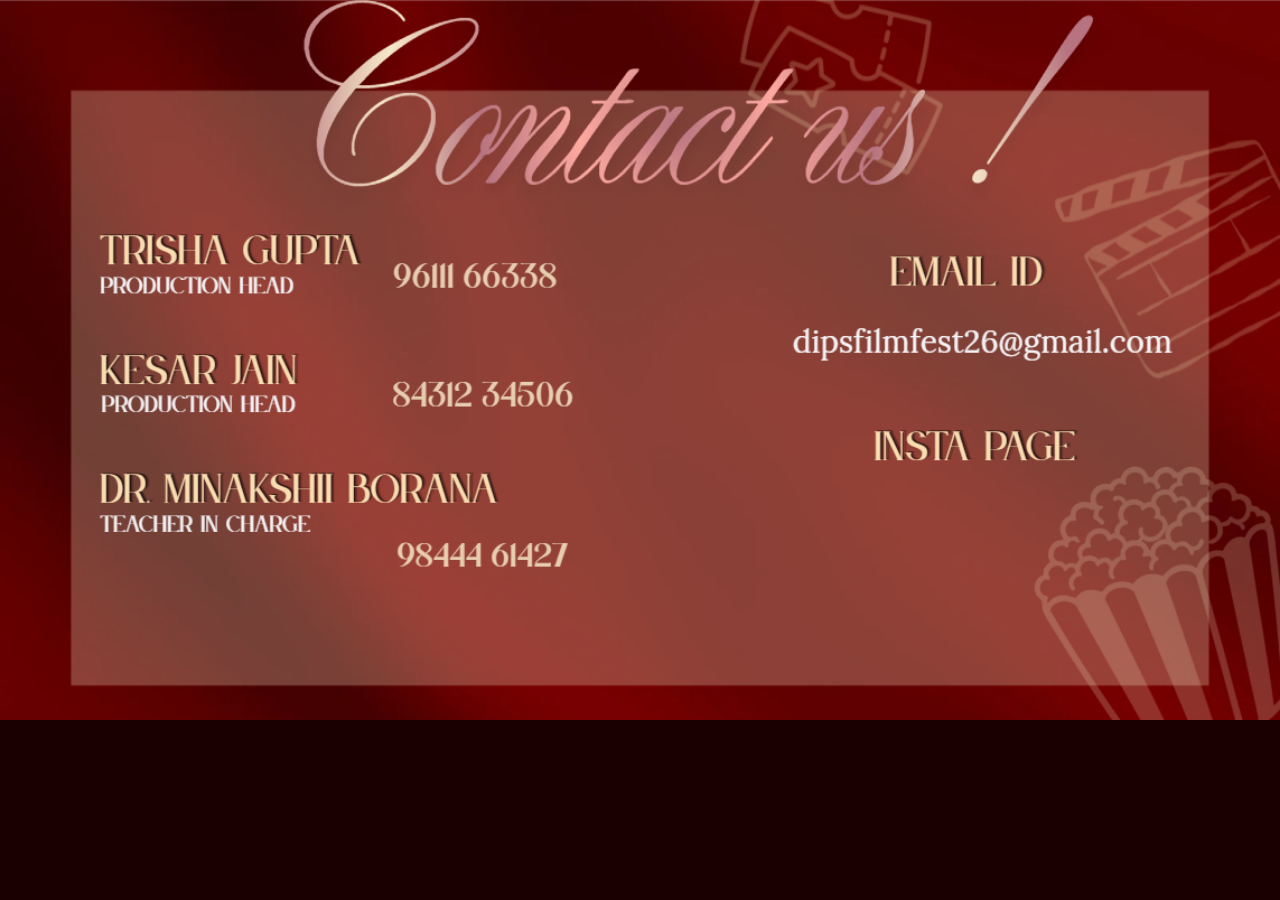
<file: contacts.html>
<!DOCTYPE html>
<html>
<head>
    <title>Contact | DIPS Film Fest 2026</title>
    <style>
        body{
            margin:0;
            background:#1a0000;
        }

        img{
            width:100%;
            display:block;
        }
    </style>
</head>
<body>
    <img src="assets/contact.png" alt="Contact">
</body>
</html>
</file>
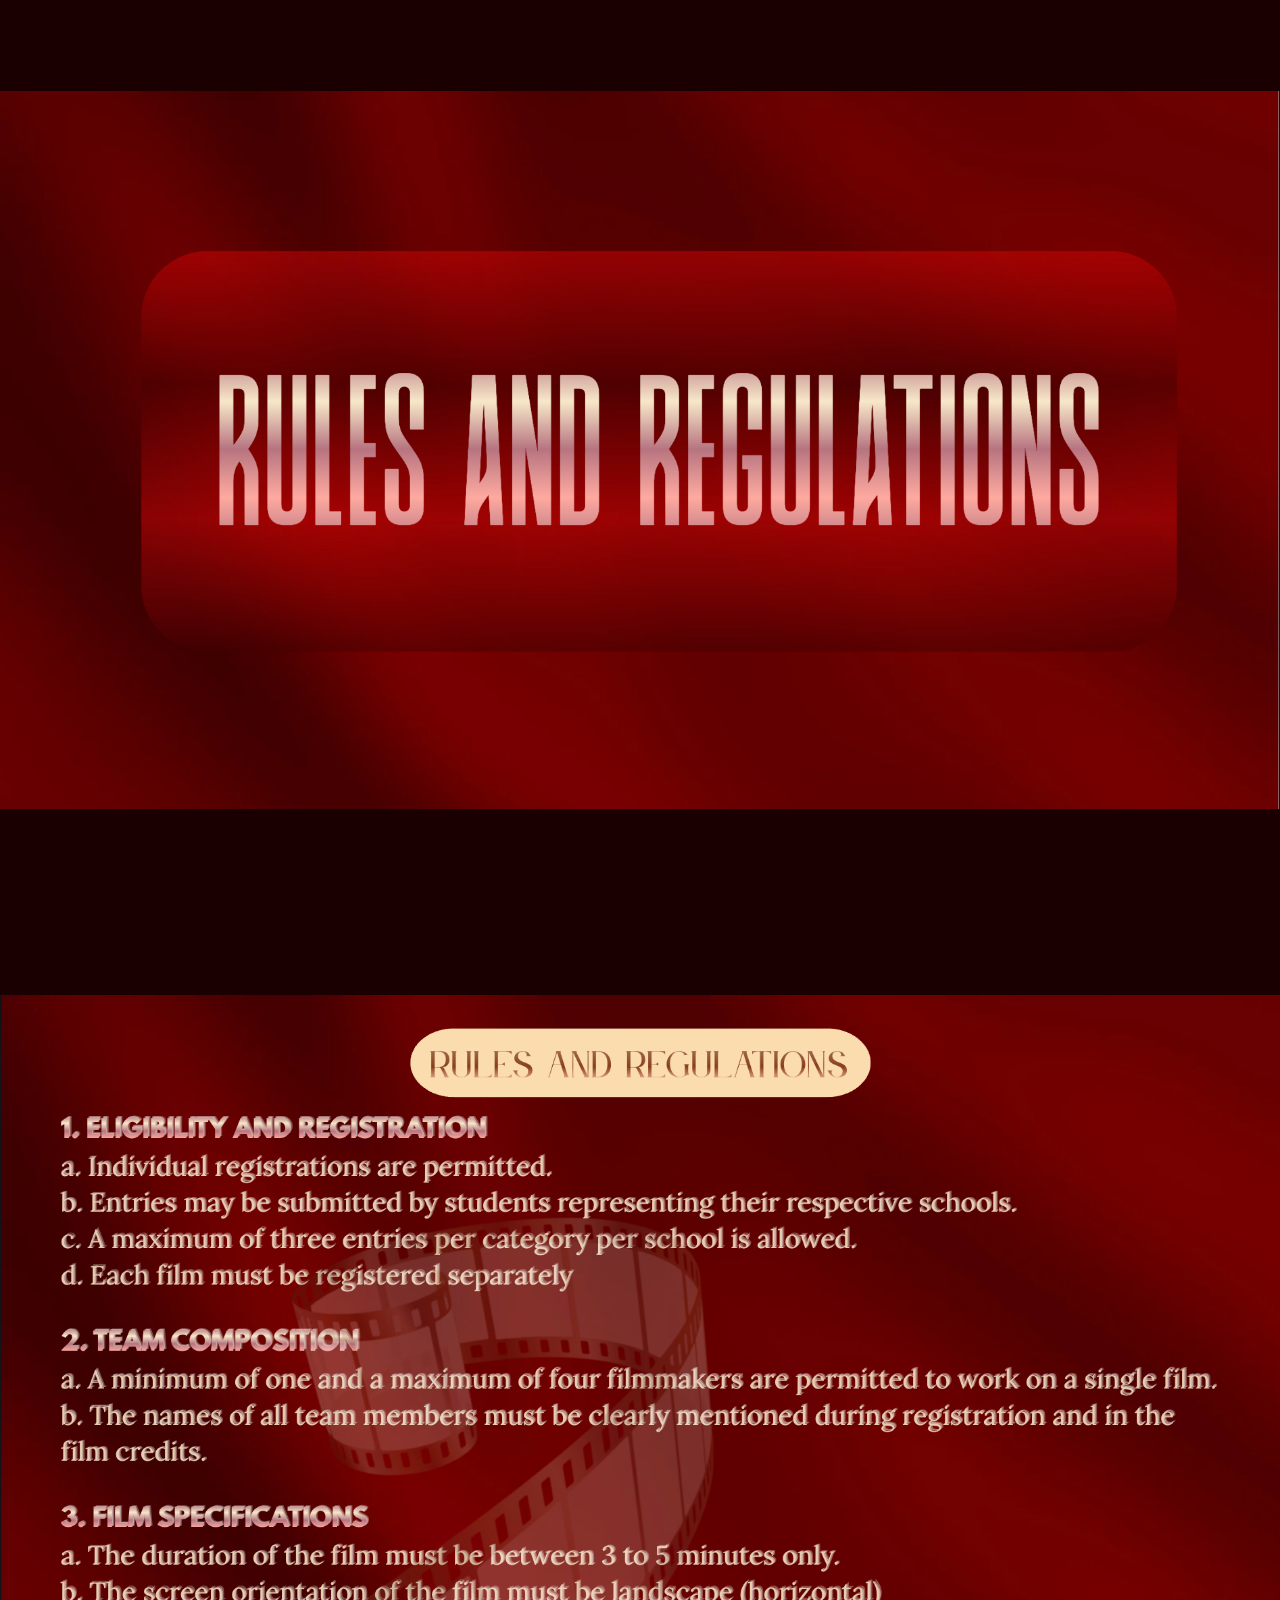
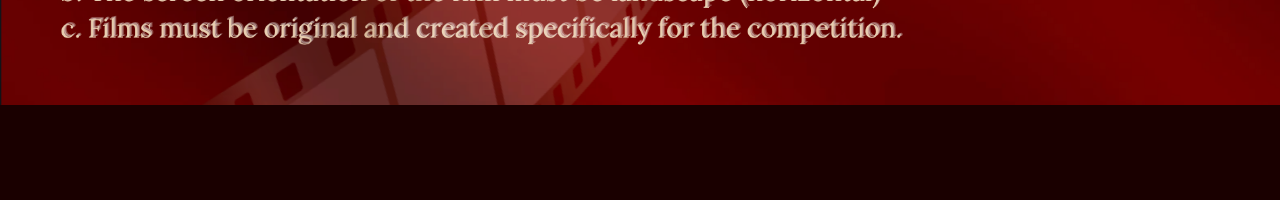
<file: rules.html>
<!DOCTYPE html>
<html lang="en">
<head>
    <meta charset="UTF-8">
    <meta name="viewport" content="width=device-width, initial-scale=1.0">
    <title>Rules & Regulations | DiPS Film Fest 2026</title>
    <style>
        *, *::before, *::after { margin: 0; padding: 0; box-sizing: border-box; }
        body { overflow-x: hidden; background: #1a0000; }

        .page {
            width: 100vw;
            height: 100vh;
            display: flex;
            align-items: center;
            justify-content: center;
        }

        .page img {
            max-width: 100%;
            max-height: 100%;
            object-fit: contain;
            display: block;
        }

        #page1 { cursor: pointer; }
    </style>
</head>
<body>
    <div class="page" id="page1">
        <img src="assets/Rules And Regulations opening page.png" alt="Rules and Regulations">
    </div>
    <div class="page" id="page2">
        <img src="assets/page 2.png" alt="Rules Page 2">
    </div>

    <script>
        document.getElementById('page1').addEventListener('click', () => {
            document.getElementById('page2').scrollIntoView({ behavior: 'smooth' });
        });
    </script>
</body>
</html>
</file>
<file: style.css>
/* ===== CSS RESET & BASE ===== */
*,
*::before,
*::after {
    margin: 0;
    padding: 0;
    box-sizing: border-box;
}

html {
    scroll-behavior: smooth;
}

body {
    font-family: 'Inter', sans-serif;
    background: #1a0000;
    color: #fff;
    overflow-x: hidden;
}

/* ===== GLASS HEADER ===== */
.glass-header {
    position: fixed;
    top: 12px;
    left: 16px;
    width: calc(100% - 32px);
    z-index: 100;
    display: flex;
    align-items: center;
    padding: 0 32px;
    height: 72px;
    background: rgba(40, 5, 5, 0.5);
    backdrop-filter: blur(28px) saturate(180%);
    -webkit-backdrop-filter: blur(28px) saturate(180%);
    border: 1px solid rgba(255, 255, 255, 0.1);
    border-radius: 28px;
    box-shadow: 0 8px 32px rgba(0, 0, 0, 0.3), 0 2px 8px rgba(0, 0, 0, 0.2);
    opacity: 0;
    animation: fadeIn 0.6s ease 0.2s forwards;
}

.header-logo {
    flex-shrink: 0;
    margin-right: 24px;
    height: 100%;
    display: flex;
    align-items: center;
}

.header-school-logo {
    height: 94px;
    width: auto;
    object-fit: contain;
    padding: 6px 0;
    margin-top: 7px;
}

.header-nav {
    display: flex;
    align-items: center;
    justify-content: flex-end;
    gap: 0;
    flex: 1;
}

.header-nav-item {
    display: flex;
    flex-direction: column;
    align-items: center;
    justify-content: center;
    gap: 4px;
    text-decoration: none;
    padding: 8px 28px;
    transition: all 0.3s ease;
    position: relative;
}

.header-nav-item:hover {
    transform: translateY(-2px);
}

.header-nav-icon {
    width: 28px;
    height: 28px;
    color: #e8c05a;
    transition: all 0.3s ease;
    filter: drop-shadow(0 0 4px rgba(232, 192, 90, 0.3));
}

.header-nav-item:hover .header-nav-icon {
    color: #ffe080;
    filter: drop-shadow(0 0 10px rgba(255, 224, 128, 0.6));
}

.header-nav-item span {
    font-family: 'Cinzel', serif;
    font-weight: 600;
    font-size: 9px;
    letter-spacing: 1.5px;
    color: #e8c05a;
    text-align: center;
    text-transform: uppercase;
    transition: color 0.3s ease;
    line-height: 1.3;
    text-shadow: 0 0 8px rgba(232, 192, 90, 0.4);
}

.header-nav-item:hover span {
    color: #ffe080;
    text-shadow: 0 0 12px rgba(255, 224, 128, 0.6);
}

.header-nav-item.active::after {
    content: '';
    position: absolute;
    bottom: 2px;
    left: 50%;
    transform: translateX(-50%);
    width: 20px;
    height: 2px;
    background: #e8c05a;
    border-radius: 2px;
    box-shadow: 0 0 6px rgba(232, 192, 90, 0.6);
}

/* ===== HERO SECTION ===== */
.hero {
    position: relative;
    width: 100%;
    height: 100vh;
    min-height: 600px;
    display: flex;
    flex-direction: column;
    align-items: center;
    justify-content: center;
    overflow: hidden;
    background: url('assets/background.jpg') center/cover no-repeat;
}

/* Background glow removed — using background image */
.hero-bg-glow {
    display: none;
}

/* ===== INTRO OVERLAY ===== */
.intro-overlay {
    position: fixed;
    top: 0;
    left: 0;
    width: 100%;
    height: 100%;
    background: #1a0000;
    z-index: 9999;
    animation: introFade 1.2s ease 0.6s forwards;
    pointer-events: none;
}

/* ===== HERO CENTER (Phoenix Logo) ===== */
.hero-center {
    position: relative;
    z-index: 5;
    display: flex;
    align-items: center;
    justify-content: center;
    margin-top: 10px;
    opacity: 0;
    transform: scale(0.85);
    animation: introScaleIn 1.4s cubic-bezier(0.16, 1, 0.3, 1) 0.8s forwards;
}



.phoenix-logo {
    width: min(500px, 70vw);
    height: auto;
    object-fit: contain;
    transform: translateY(60px);
}

/* ===== COUNTDOWN TIMER ===== */
.countdown-container {
    position: relative;
    z-index: 5;
    margin-top: 60px;
    opacity: 0;
    animation: fadeSlideUp 0.8s ease 0.8s forwards;
}

.countdown-box {
    background: rgba(160, 140, 130, 0.22);
    backdrop-filter: blur(12px);
    -webkit-backdrop-filter: blur(12px);
    border: 1px solid rgba(255, 255, 255, 0.06);
    border-radius: 40px;
    padding: 14px 44px 12px;
    text-align: center;
    box-shadow: 0 0 20px rgba(212, 165, 116, 0.08), 0 0 60px rgba(180, 120, 80, 0.04);
}

.countdown-digits {
    display: flex;
    align-items: center;
    justify-content: center;
    gap: 2px;
    font-family: 'Press Start 2P', monospace;
    font-size: 36px;
    color: #e8ddd0;
    text-shadow: 0 1px 6px rgba(0, 0, 0, 0.25);
}

.countdown-separator {
    font-size: 32px;
    opacity: 0.65;
    margin: 0 4px;
    position: relative;
    top: -2px;
}

.countdown-labels {
    display: flex;
    justify-content: center;
    gap: 48px;
    margin-top: 4px;
    font-family: 'Inter', sans-serif;
    font-size: 12px;
    font-weight: 500;
    letter-spacing: 3px;
    color: rgba(232, 221, 208, 0.6);
}

/* ===== ARROW BUTTON ===== */
.arrow-button {
    position: relative;
    z-index: 5;
    margin-top: 20px;
    display: flex;
    align-items: center;
    justify-content: center;
    width: 64px;
    height: 36px;
    text-decoration: none;
    opacity: 0;
    animation: fadeSlideUp 0.6s ease 1s forwards;
    transition: transform 0.3s ease;
}

.arrow-button:hover {
    transform: translateX(6px);
}

.arrow-button svg {
    opacity: 0.85;
    transition: opacity 0.3s ease;
}

.arrow-button:hover svg {
    opacity: 1;
}

/* ===== ANIMATIONS ===== */
@keyframes fadeSlideIn {
    from {
        opacity: 0;
        transform: translateX(-20px);
    }

    to {
        opacity: 1;
        transform: translateX(0);
    }
}

@keyframes fadeScaleIn {
    from {
        opacity: 0;
        transform: scale(0.9);
    }

    to {
        opacity: 1;
        transform: scale(1);
    }
}

@keyframes fadeSlideUp {
    from {
        opacity: 0;
        transform: translateY(20px);
    }

    to {
        opacity: 1;
        transform: translateY(0);
    }
}

@keyframes fadeIn {
    from {
        opacity: 0;
    }

    to {
        opacity: 1;
    }
}

@keyframes introScaleIn {
    from {
        opacity: 0;
        transform: scale(0.85);
    }

    to {
        opacity: 1;
        transform: scale(1);
    }
}

@keyframes beamShoot {
    from {
        width: 0;
    }

    to {
        width: 45vw;
    }
}

@keyframes introFade {
    from {
        opacity: 1;
    }

    to {
        opacity: 0;
    }
}

/* ===== RESPONSIVE ===== */
@media (max-width: 900px) {
    .glass-header {
        padding: 0 16px;
        height: 64px;
    }

    .header-school-logo {
        width: 100px;
    }

    .header-nav-item {
        padding: 6px 14px;
    }

    .header-nav-item span {
        font-size: 7px;
        letter-spacing: 1px;
    }

    .header-nav-icon {
        width: 22px;
        height: 22px;
    }

    .phoenix-logo {
        width: min(420px, 70vw);
    }

    .countdown-digits {
        font-size: 28px;
    }

    .countdown-box {
        padding: 12px 32px 10px;
    }

    .countdown-labels {
        gap: 32px;
        font-size: 10px;
    }
}

@media (max-width: 600px) {
    .glass-header {
        padding: 0 12px;
        height: 56px;
    }

    .header-school-logo {
        width: 70px;
    }

    .header-nav-item {
        padding: 4px 8px;
    }

    .header-nav-item span {
        font-size: 6px;
    }

    .header-nav-icon {
        width: 18px;
        height: 18px;
    }

    .phoenix-logo {
        width: min(360px, 85vw);
    }

    .countdown-digits {
        font-size: 22px;
    }

    .countdown-labels {
        gap: 20px;
        font-size: 9px;
    }

    .countdown-box {
        padding: 10px 24px 8px;
        border-radius: 30px;
    }
}
/* ===== LOGO TOOLTIP ===== */
.logo-link {
    position: relative;
    display: flex;
    align-items: center;
    text-decoration: none;
}

.logo-tooltip {
    position: absolute;
    bottom: -32px;
    left: 50%;
    transform: translateX(-50%);
    background: rgba(40, 5, 5, 0.9);
    border: 1px solid rgba(212, 168, 67, 0.4);
    color: #d4a843;
    font-family: 'Cinzel', serif;
    font-size: 9px;
    font-weight: 600;
    letter-spacing: 1px;
    padding: 5px 10px;
    border-radius: 6px;
    white-space: nowrap;
    opacity: 0;
    pointer-events: none;
    transition: opacity 0.3s ease;
}

.logo-link:hover .logo-tooltip {
    opacity: 1;
}

/* ===== ABOUT SECTION ===== */
.about-section {
    background: #1a0000;
    padding-top: 0;
}

/* ===== FILMSTRIP ===== */
.filmstrip {
    background: #111;
    padding: 0;
}

.filmstrip-holes {
    display: flex;
    gap: 8px;
    padding: 6px 12px;
    background: linear-gradient(180deg, #555 0%, #333 50%, #555 100%);
    align-items: center;
    justify-content: space-between;
    overflow: hidden;
    width: 100%;
}

.filmstrip-holes span {
    display: inline-block;
    width: 28px;
    height: 20px;
    min-width: 28px;
    background: linear-gradient(180deg, #e0e0e0 0%, #aaa 100%);
    border-radius: 5px;
    flex-shrink: 0;
    box-shadow: inset 0 1px 3px rgba(0,0,0,0.4);
    flex: 1;
}

.filmstrip-photos {
    display: grid;
    grid-template-columns: repeat(3, 1fr);
    gap: 0;
    background: #111;
}

.filmstrip-photo {
    position: relative;
    aspect-ratio: 4/3;
    overflow: hidden;
    background: #222;
}

.filmstrip-photo img {
    width: 100%;
    height: 100%;
    object-fit: cover;
    display: block;
}

/* Placeholder shown when image fails to load */
.filmstrip-photo-placeholder {
    position: absolute;
    inset: 0;
    display: flex;
    flex-direction: column;
    align-items: center;
    justify-content: center;
    gap: 8px;
    color: rgba(212, 168, 67, 0.4);
    font-family: 'Cinzel', serif;
    font-size: 11px;
    letter-spacing: 1px;
    z-index: -1;
}

.filmstrip-photo-placeholder svg {
    width: 40px;
    height: 40px;
    opacity: 0.3;
}

.filmstrip-photo img:not([src]),
.filmstrip-photo img[src=""] {
    display: none;
}

/* ===== ABOUT CARDS ===== */
.about-cards {
    display: grid;
    grid-template-columns: 1fr 1fr;
    gap: 12px;
    padding: 12px;
    background: #1a0000;
}

.about-card {
    background: rgba(120, 10, 10, 0.6);
    border-radius: 20px;
    padding: 32px 36px;
}

.about-card-title {
    font-family: 'League Spartan', sans-serif;
    font-weight: 700;
    font-size: 24px;
    letter-spacing: 0.5px;
    margin-bottom: 16px;
    text-transform: uppercase;
    display: inline-block;
    background: linear-gradient(90deg, #f0c4c4 0%, #c47070 50%, #f0c4c4 100%);
    -webkit-background-clip: text;
    -webkit-text-fill-color: transparent;
    background-clip: text;
}

.about-card p {
    font-family: 'Lora', serif;
    font-size: 17px;
    font-weight: 400;
    line-height: 1.6;
    color: rgba(220, 200, 175, 0.9);
}

@media (max-width: 768px) {
    .about-cards {
        grid-template-columns: 1fr;
        padding: 24px 20px;
    }
    .filmstrip-photos {
        grid-template-columns: 1fr;
    }
}

/* ===== CAROUSEL ===== */
.carousel-wrapper {
    background: #111;
    overflow: hidden;
}

.carousel-track-container {
    overflow: hidden;
    width: 100%;
}

.carousel-track {
    display: flex;
    animation: carousel-scroll 12s linear infinite;
}

.carousel-track:hover {
    animation-play-state: paused;
}

.carousel-slide {
    min-width: calc(100% / 11);
    height: 220px;
    overflow: hidden;
    flex-shrink: 0;
    padding: 4px;
}

.carousel-slide img {
    width: 100%;
    height: 100%;
    object-fit: cover;
    display: block;
    border-radius: 4px;
}

@keyframes carousel-scroll {
    0%   { transform: translateX(0); }
    100% { transform: translateX(-50%); }
}
</file>
<file: filmfest/style.css>
/* ===== CSS RESET & BASE ===== */
*,
*::before,
*::after {
    margin: 0;
    padding: 0;
    box-sizing: border-box;
}

html {
    scroll-behavior: smooth;
}

body {
    font-family: 'Inter', sans-serif;
    background: #1a0000;
    color: #fff;
    overflow-x: hidden;
}

/* ===== GLASS HEADER ===== */
.glass-header {
    position: fixed;
    top: 12px;
    left: 16px;
    width: calc(100% - 32px);
    z-index: 100;
    display: flex;
    align-items: center;
    padding: 0 32px;
    height: 72px;
    background: rgba(40, 5, 5, 0.5);
    backdrop-filter: blur(28px) saturate(180%);
    -webkit-backdrop-filter: blur(28px) saturate(180%);
    border: 1px solid rgba(255, 255, 255, 0.1);
    border-radius: 28px;
    box-shadow: 0 8px 32px rgba(0, 0, 0, 0.3), 0 2px 8px rgba(0, 0, 0, 0.2);
    opacity: 0;
    animation: fadeIn 0.6s ease 0.2s forwards;
}

.header-logo {
    flex-shrink: 0;
    margin-right: 24px;
    height: 100%;
    display: flex;
    align-items: center;
}

.header-school-logo {
    height: 94px;
    width: auto;
    object-fit: contain;
    padding: 6px 0;
    margin-top: 7px;
}

.header-nav {
    display: flex;
    align-items: center;
    justify-content: flex-end;
    gap: 0;
    flex: 1;
}

.header-nav-item {
    display: flex;
    flex-direction: column;
    align-items: center;
    justify-content: center;
    gap: 4px;
    text-decoration: none;
    padding: 8px 28px;
    transition: all 0.3s ease;
    position: relative;
}

.header-nav-item:hover {
    transform: translateY(-2px);
}

.header-nav-icon {
    width: 28px;
    height: 28px;
    color: #e8c05a;
    transition: all 0.3s ease;
    filter: drop-shadow(0 0 4px rgba(232, 192, 90, 0.3));
}

.header-nav-item:hover .header-nav-icon {
    color: #ffe080;
    filter: drop-shadow(0 0 10px rgba(255, 224, 128, 0.6));
}

.header-nav-item span {
    font-family: 'Cinzel', serif;
    font-weight: 600;
    font-size: 9px;
    letter-spacing: 1.5px;
    color: #e8c05a;
    text-align: center;
    text-transform: uppercase;
    transition: color 0.3s ease;
    line-height: 1.3;
    text-shadow: 0 0 8px rgba(232, 192, 90, 0.4);
}

.header-nav-item:hover span {
    color: #ffe080;
    text-shadow: 0 0 12px rgba(255, 224, 128, 0.6);
}

.header-nav-item.active::after {
    content: '';
    position: absolute;
    bottom: 2px;
    left: 50%;
    transform: translateX(-50%);
    width: 20px;
    height: 2px;
    background: #e8c05a;
    border-radius: 2px;
    box-shadow: 0 0 6px rgba(232, 192, 90, 0.6);
}

/* ===== HERO SECTION ===== */
.hero {
    position: relative;
    width: 100%;
    height: 100vh;
    min-height: 600px;
    display: flex;
    flex-direction: column;
    align-items: center;
    justify-content: center;
    overflow: hidden;
    background: url('assets/background.jpg') center/cover no-repeat;
}

/* Background glow removed — using background image */
.hero-bg-glow {
    display: none;
}

/* ===== INTRO OVERLAY ===== */
.intro-overlay {
    position: fixed;
    top: 0;
    left: 0;
    width: 100%;
    height: 100%;
    background: #1a0000;
    z-index: 9999;
    animation: introFade 1.2s ease 0.6s forwards;
    pointer-events: none;
}

/* ===== HERO CENTER (Phoenix Logo) ===== */
.hero-center {
    position: relative;
    z-index: 5;
    display: flex;
    align-items: center;
    justify-content: center;
    margin-top: 10px;
    opacity: 0;
    transform: scale(0.85);
    animation: introScaleIn 1.4s cubic-bezier(0.16, 1, 0.3, 1) 0.8s forwards;
}



.phoenix-logo {
    width: min(500px, 70vw);
    height: auto;
    object-fit: contain;
    transform: translateY(60px);
}

/* ===== COUNTDOWN TIMER ===== */
.countdown-container {
    position: relative;
    z-index: 5;
    margin-top: 60px;
    opacity: 0;
    animation: fadeSlideUp 0.8s ease 0.8s forwards;
}

.countdown-box {
    background: rgba(160, 140, 130, 0.22);
    backdrop-filter: blur(12px);
    -webkit-backdrop-filter: blur(12px);
    border: 1px solid rgba(255, 255, 255, 0.06);
    border-radius: 40px;
    padding: 14px 44px 12px;
    text-align: center;
    box-shadow: 0 0 20px rgba(212, 165, 116, 0.08), 0 0 60px rgba(180, 120, 80, 0.04);
}

.countdown-digits {
    display: flex;
    align-items: center;
    justify-content: center;
    gap: 2px;
    font-family: 'Press Start 2P', monospace;
    font-size: 36px;
    color: #e8ddd0;
    text-shadow: 0 1px 6px rgba(0, 0, 0, 0.25);
}

.countdown-separator {
    font-size: 32px;
    opacity: 0.65;
    margin: 0 4px;
    position: relative;
    top: -2px;
}

.countdown-labels {
    display: flex;
    justify-content: center;
    gap: 48px;
    margin-top: 4px;
    font-family: 'Inter', sans-serif;
    font-size: 12px;
    font-weight: 500;
    letter-spacing: 3px;
    color: rgba(232, 221, 208, 0.6);
}

/* ===== ARROW BUTTON ===== */
.arrow-button {
    position: relative;
    z-index: 5;
    margin-top: 20px;
    display: flex;
    align-items: center;
    justify-content: center;
    width: 64px;
    height: 36px;
    text-decoration: none;
    opacity: 0;
    animation: fadeSlideUp 0.6s ease 1s forwards;
    transition: transform 0.3s ease;
}

.arrow-button:hover {
    transform: translateX(6px);
}

.arrow-button svg {
    opacity: 0.85;
    transition: opacity 0.3s ease;
}

.arrow-button:hover svg {
    opacity: 1;
}

/* ===== ANIMATIONS ===== */
@keyframes fadeSlideIn {
    from {
        opacity: 0;
        transform: translateX(-20px);
    }

    to {
        opacity: 1;
        transform: translateX(0);
    }
}

@keyframes fadeScaleIn {
    from {
        opacity: 0;
        transform: scale(0.9);
    }

    to {
        opacity: 1;
        transform: scale(1);
    }
}

@keyframes fadeSlideUp {
    from {
        opacity: 0;
        transform: translateY(20px);
    }

    to {
        opacity: 1;
        transform: translateY(0);
    }
}

@keyframes fadeIn {
    from {
        opacity: 0;
    }

    to {
        opacity: 1;
    }
}

@keyframes introScaleIn {
    from {
        opacity: 0;
        transform: scale(0.85);
    }

    to {
        opacity: 1;
        transform: scale(1);
    }
}

@keyframes beamShoot {
    from {
        width: 0;
    }

    to {
        width: 45vw;
    }
}

@keyframes introFade {
    from {
        opacity: 1;
    }

    to {
        opacity: 0;
    }
}

/* ===== RESPONSIVE ===== */
@media (max-width: 900px) {
    .glass-header {
        padding: 0 16px;
        height: 64px;
    }

    .header-school-logo {
        width: 100px;
    }

    .header-nav-item {
        padding: 6px 14px;
    }

    .header-nav-item span {
        font-size: 7px;
        letter-spacing: 1px;
    }

    .header-nav-icon {
        width: 22px;
        height: 22px;
    }

    .phoenix-logo {
        width: min(420px, 70vw);
    }

    .countdown-digits {
        font-size: 28px;
    }

    .countdown-box {
        padding: 12px 32px 10px;
    }

    .countdown-labels {
        gap: 32px;
        font-size: 10px;
    }
}

@media (max-width: 600px) {
    .glass-header {
        padding: 0 12px;
        height: 56px;
    }

    .header-school-logo {
        width: 70px;
    }

    .header-nav-item {
        padding: 4px 8px;
    }

    .header-nav-item span {
        font-size: 6px;
    }

    .header-nav-icon {
        width: 18px;
        height: 18px;
    }

    .phoenix-logo {
        width: min(360px, 85vw);
    }

    .countdown-digits {
        font-size: 22px;
    }

    .countdown-labels {
        gap: 20px;
        font-size: 9px;
    }

    .countdown-box {
        padding: 10px 24px 8px;
        border-radius: 30px;
    }
}
/* ===== LOGO TOOLTIP ===== */
.logo-link {
    position: relative;
    display: flex;
    align-items: center;
    text-decoration: none;
}

.logo-tooltip {
    position: absolute;
    bottom: -32px;
    left: 50%;
    transform: translateX(-50%);
    background: rgba(40, 5, 5, 0.9);
    border: 1px solid rgba(212, 168, 67, 0.4);
    color: #d4a843;
    font-family: 'Cinzel', serif;
    font-size: 9px;
    font-weight: 600;
    letter-spacing: 1px;
    padding: 5px 10px;
    border-radius: 6px;
    white-space: nowrap;
    opacity: 0;
    pointer-events: none;
    transition: opacity 0.3s ease;
}

.logo-link:hover .logo-tooltip {
    opacity: 1;
}

/* ===== ABOUT SECTION ===== */
.about-section {
    background: #1a0000;
    padding-top: 0;
}

/* ===== FILMSTRIP ===== */
.filmstrip {
    background: #111;
    padding: 0;
}

.filmstrip-holes {
    display: flex;
    gap: 8px;
    padding: 6px 12px;
    background: linear-gradient(180deg, #555 0%, #333 50%, #555 100%);
    align-items: center;
    justify-content: space-between;
    overflow: hidden;
    width: 100%;
}

.filmstrip-holes span {
    display: inline-block;
    width: 28px;
    height: 20px;
    min-width: 28px;
    background: linear-gradient(180deg, #e0e0e0 0%, #aaa 100%);
    border-radius: 5px;
    flex-shrink: 0;
    box-shadow: inset 0 1px 3px rgba(0,0,0,0.4);
    flex: 1;
}

.filmstrip-photos {
    display: grid;
    grid-template-columns: repeat(3, 1fr);
    gap: 0;
    background: #111;
}

.filmstrip-photo {
    position: relative;
    aspect-ratio: 4/3;
    overflow: hidden;
    background: #222;
}

.filmstrip-photo img {
    width: 100%;
    height: 100%;
    object-fit: cover;
    display: block;
}

/* Placeholder shown when image fails to load */
.filmstrip-photo-placeholder {
    position: absolute;
    inset: 0;
    display: flex;
    flex-direction: column;
    align-items: center;
    justify-content: center;
    gap: 8px;
    color: rgba(212, 168, 67, 0.4);
    font-family: 'Cinzel', serif;
    font-size: 11px;
    letter-spacing: 1px;
    z-index: -1;
}

.filmstrip-photo-placeholder svg {
    width: 40px;
    height: 40px;
    opacity: 0.3;
}

.filmstrip-photo img:not([src]),
.filmstrip-photo img[src=""] {
    display: none;
}

/* ===== ABOUT CARDS ===== */
.about-cards {
    display: grid;
    grid-template-columns: 1fr 1fr;
    gap: 12px;
    padding: 12px;
    background: #1a0000;
}

.about-card {
    background: rgba(120, 10, 10, 0.6);
    border-radius: 20px;
    padding: 32px 36px;
}

.about-card-title {
    font-family: 'League Spartan', sans-serif;
    font-weight: 700;
    font-size: 24px;
    letter-spacing: 0.5px;
    margin-bottom: 16px;
    text-transform: uppercase;
    display: inline-block;
    background: linear-gradient(90deg, #f0c4c4 0%, #c47070 50%, #f0c4c4 100%);
    -webkit-background-clip: text;
    -webkit-text-fill-color: transparent;
    background-clip: text;
}

.about-card p {
    font-family: 'Lora', serif;
    font-size: 17px;
    font-weight: 400;
    line-height: 1.6;
    color: rgba(220, 200, 175, 0.9);
}

@media (max-width: 768px) {
    .about-cards {
        grid-template-columns: 1fr;
        padding: 24px 20px;
    }
    .filmstrip-photos {
        grid-template-columns: 1fr;
    }
}

/* ===== CAROUSEL ===== */
.carousel-wrapper {
    background: #111;
    overflow: hidden;
}

.carousel-track-container {
    overflow: hidden;
    width: 100%;
}

.carousel-track {
    display: flex;
    animation: carousel-scroll 22s linear infinite;
}

.carousel-track:hover {
    animation-play-state: paused;
}

.carousel-slide {
    min-width: calc(100% / 3);
    height: 220px;
    overflow: hidden;
    flex-shrink: 0;
    padding: 4px;
}

.carousel-slide img {
    width: 100%;
    height: 100%;
    object-fit: cover;
    display: block;
    border-radius: 4px;
}

@keyframes carousel-scroll {
    0%   { transform: translateX(0); }
    100% { transform: translateX(-50%); }
}
</file>
